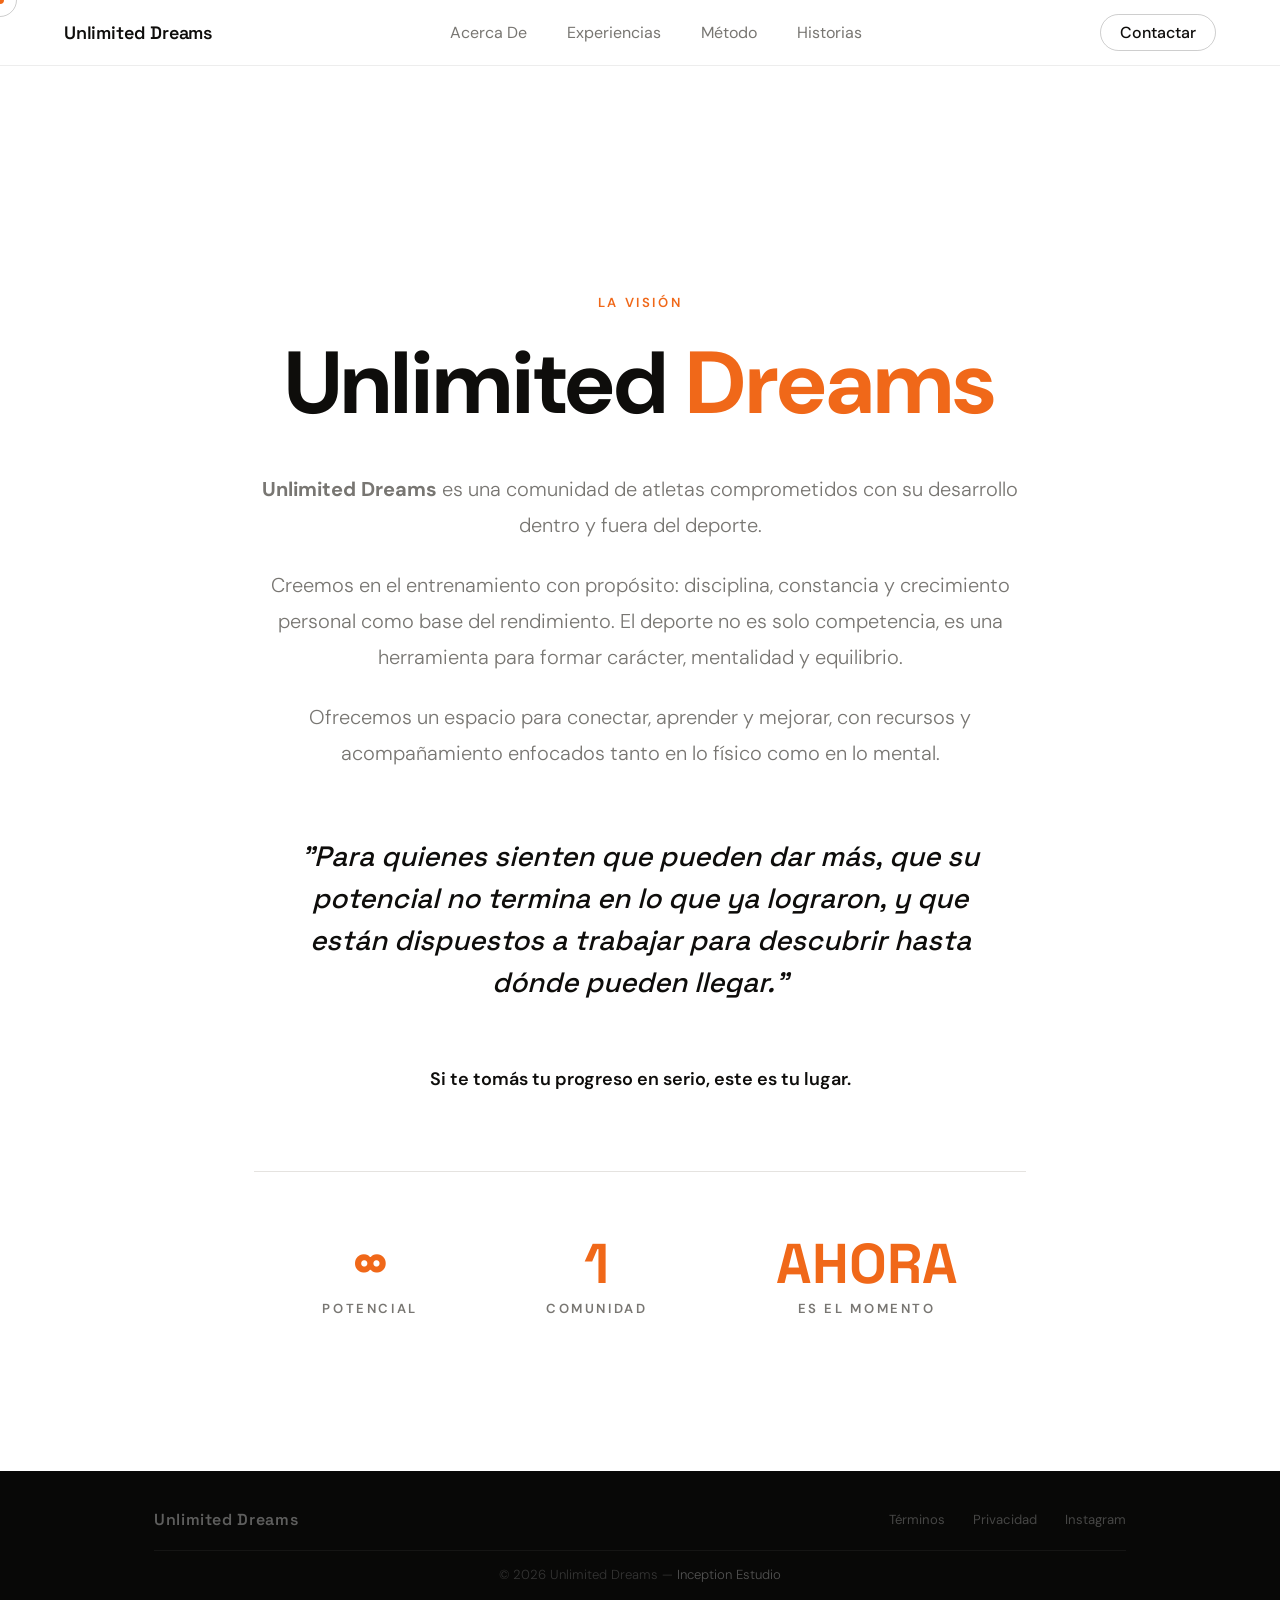
<file: acerca-de.html>
<!DOCTYPE html>
<html lang="es">
<head>
  <meta charset="UTF-8">
  <meta name="viewport" content="width=device-width, initial-scale=1.0">
  <title>Acerca De — Unlimited Dreams</title>
  <meta name="description" content="Acerca de Mariano Bernardinez, coach de mentalidad deportiva.">
  <link rel="preconnect" href="https://fonts.googleapis.com">
  <link rel="preconnect" href="https://fonts.gstatic.com" crossorigin>
  <link href="https://fonts.googleapis.com/css2?family=Space+Grotesk:wght@300;400;500;600;700&family=DM+Sans:ital,opsz,wght@0,9..40,300;0,9..40,400;0,9..40,500;1,9..40,300&display=swap" rel="stylesheet">
  <link rel="stylesheet" href="styles.css">
</head>
<body>

  <!-- CURSOR -->
  <div class="cursor" id="cursor" aria-hidden="true"></div>
  <div class="cursor-follower" id="cursor-follower" aria-hidden="true"></div>

  <!-- NAV -->
  <nav class="nav nav--scrolled nav--always-dark" id="nav">
    <a href="index.html" class="nav__logo">Unlimited Dreams</a>
    <ul class="nav__links">
      <li><a href="acerca-de.html" class="nav__link">Acerca De</a></li>
      <li><a href="index.html#proximas" class="nav__link">Experiencias</a></li>
      <li><a href="index.html#metodo" class="nav__link">Método</a></li>
      <li><a href="index.html#historias" class="nav__link">Historias</a></li>
    </ul>
    <a href="index.html#unirse" class="nav__cta" id="nav-cta">Contactar</a>
    <button class="nav__burger" id="navToggle" aria-label="Menú" aria-expanded="false">
      <span></span><span></span>
    </button>
  </nav>

  <!-- MOBILE MENU -->
  <div class="nav__drawer" id="navMobile">
    <a href="acerca-de.html" class="nav__drawer-link">Acerca De</a>
    <a href="index.html#proximas" class="nav__drawer-link">Experiencias</a>
    <a href="index.html#metodo"   class="nav__drawer-link">Método</a>
    <a href="index.html#historias" class="nav__drawer-link">Historias</a>
    <a href="index.html#unirse"   class="nav__drawer-cta">Contactar</a>
  </div>

  <main style="padding-top: 140px; background: var(--white); min-height: 100vh;">
    <section class="about-vision" id="vision">
      <div class="wrap about-vision__inner">
        
        <p class="label label--accent" data-reveal>LA VISIÓN</p>
        <h1 class="heading-xl" data-reveal data-reveal-delay="1">
          Unlimited <span>Dreams</span>
        </h1>

        <div class="about-vision__body" data-reveal data-reveal-delay="2">
          <p><strong>Unlimited Dreams</strong> es una comunidad de atletas comprometidos con su desarrollo dentro y fuera del deporte.</p>
          <p>Creemos en el entrenamiento con propósito: disciplina, constancia y crecimiento personal como base del rendimiento. El deporte no es solo competencia, es una herramienta para formar carácter, mentalidad y equilibrio.</p>
          <p>Ofrecemos un espacio para conectar, aprender y mejorar, con recursos y acompañamiento enfocados tanto en lo físico como en lo mental.</p>
        </div>

        <blockquote class="about-vision__quote" data-reveal data-reveal-delay="3">
          "Para quienes sienten que pueden dar más, que su potencial no termina en lo que ya lograron, y que están dispuestos a trabajar para descubrir hasta dónde pueden llegar."
        </blockquote>

        <p class="about-vision__footer" data-reveal data-reveal-delay="4">
          Si te tomás tu progreso en serio, este es tu lugar.
        </p>

        <!-- ICONS -->
        <div class="about-vision__metrics" data-reveal data-reveal-delay="5">
          <div class="metric">
            <div class="metric__icon">&infin;</div>
            <div class="metric__label">POTENCIAL</div>
          </div>
          <div class="metric">
            <div class="metric__icon">1</div>
            <div class="metric__label">COMUNIDAD</div>
          </div>
          <div class="metric">
            <div class="metric__icon">AHORA</div>
            <div class="metric__label">ES EL MOMENTO</div>
          </div>
        </div>

      </div>
    </section>
  </main>

  <footer class="footer">
    <div class="wrap footer__inner">
      <p class="footer__brand">Unlimited Dreams</p>
      <nav class="footer__links">
        <a href="terminos.html" class="footer__link">Términos</a>
        <a href="privacidad.html" class="footer__link">Privacidad</a>
        <a href="https://www.instagram.com/marianobernardinez_unlimited/" target="_blank" rel="noopener noreferrer" class="footer__link">Instagram</a>
      </nav>
      <p class="footer__copy">
        &copy; 2026 Unlimited Dreams &mdash; <a href="https://estudioinception.com/" target="_blank" rel="noopener noreferrer">Inception Estudio</a>
      </p>
    </div>
  </footer>

  <script src="main.js" defer></script>
</body>
</html>
</file>
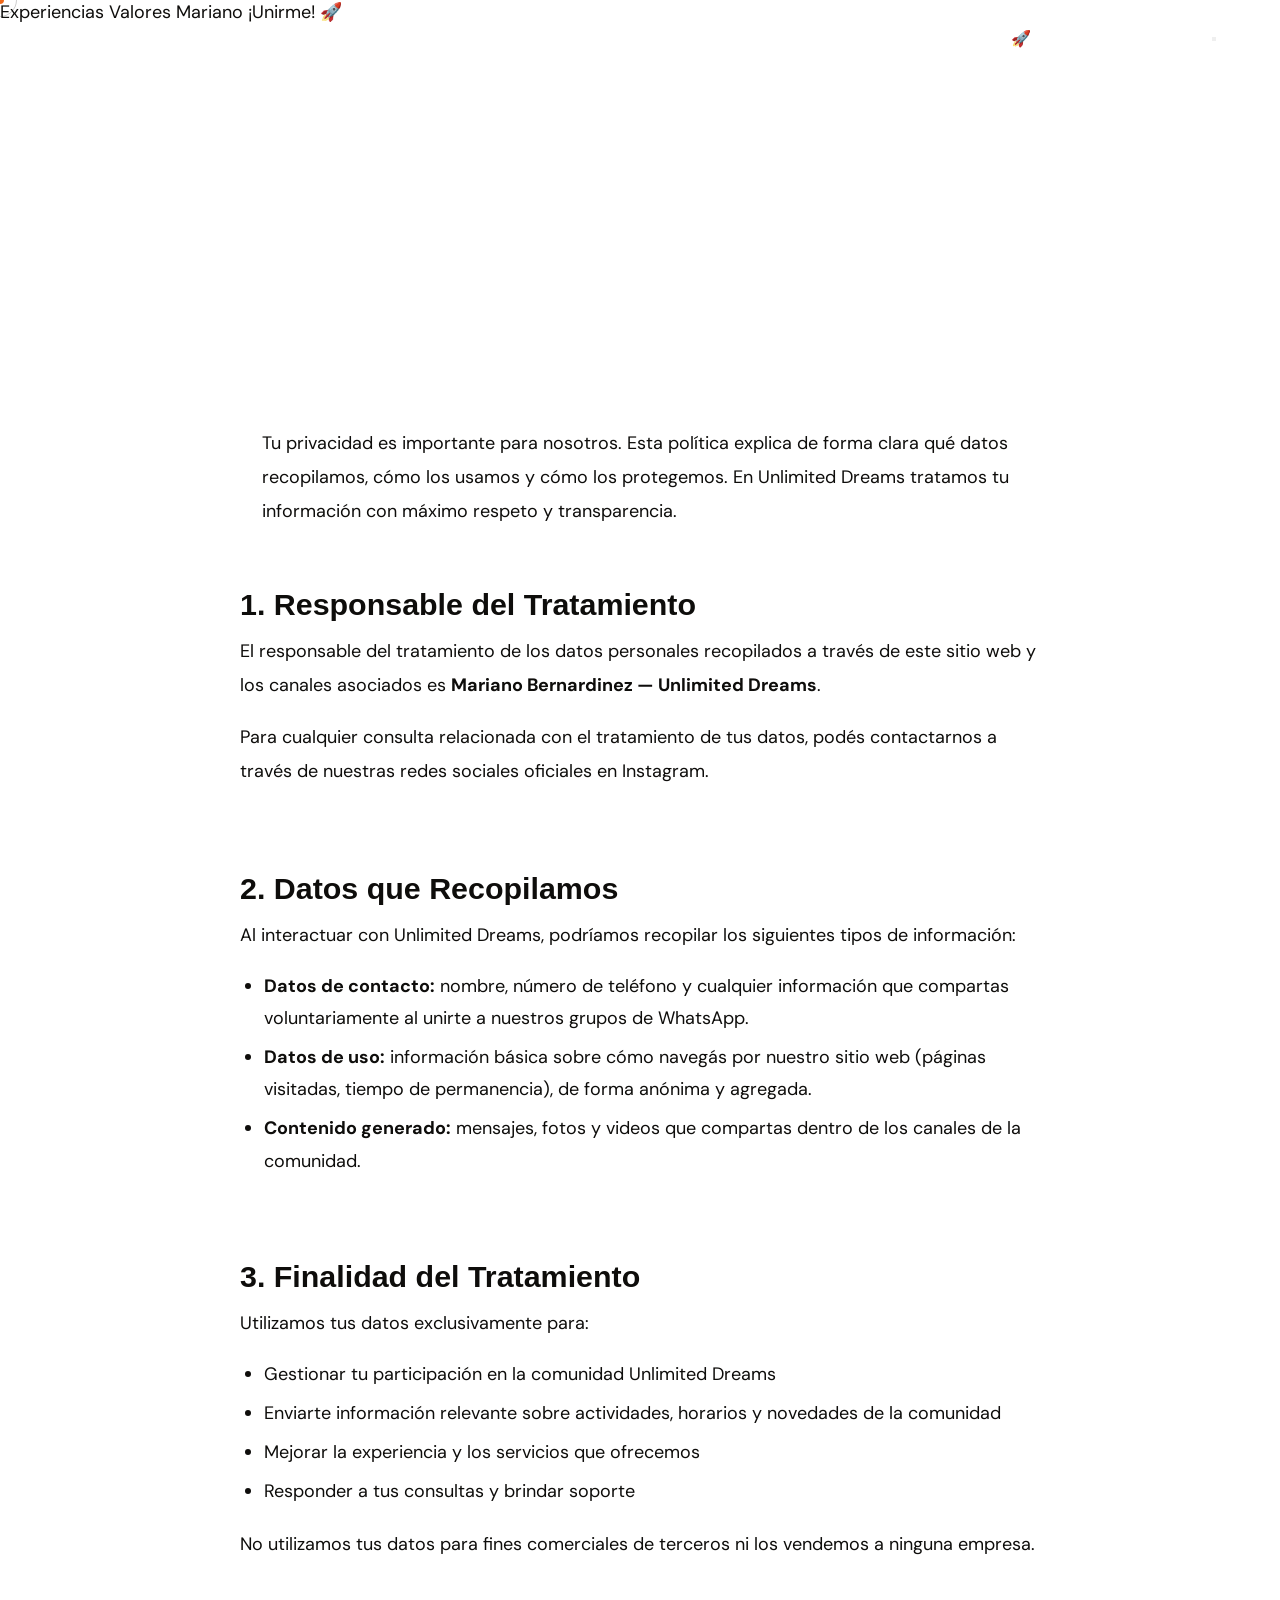
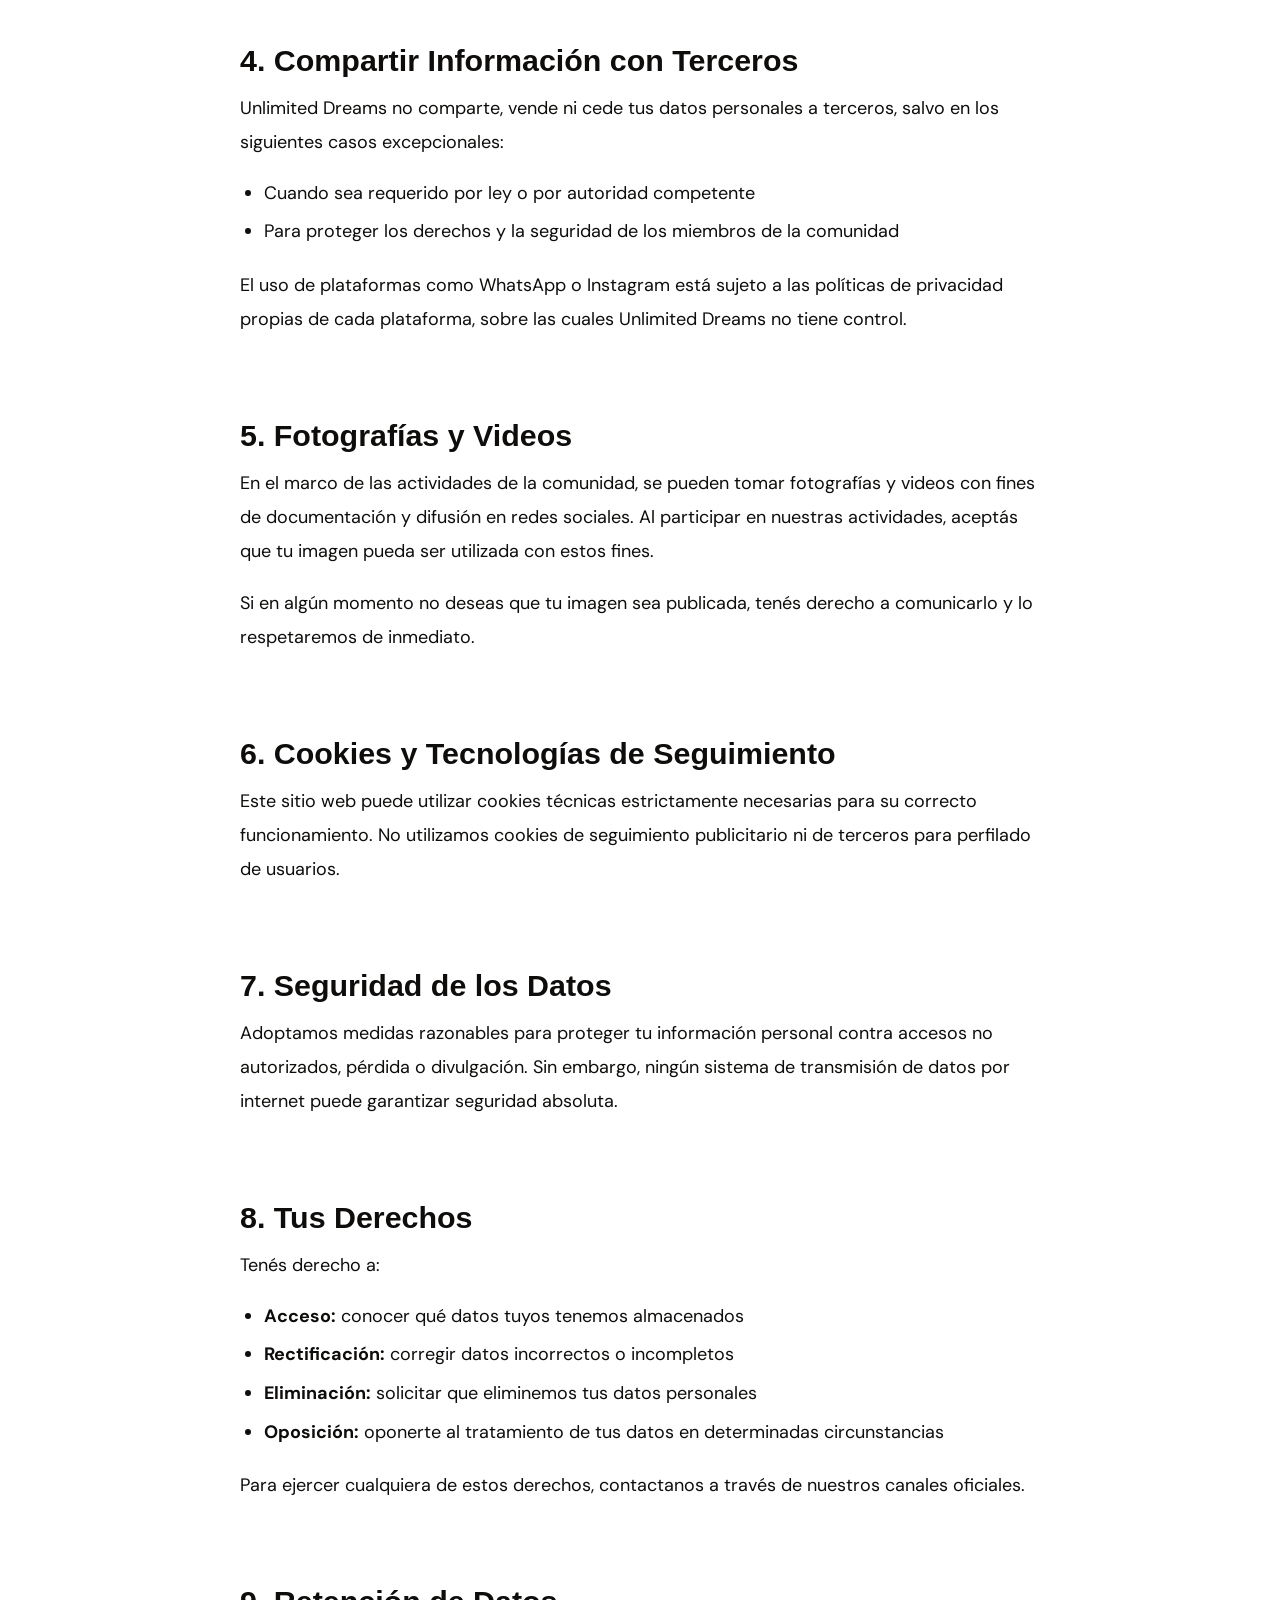
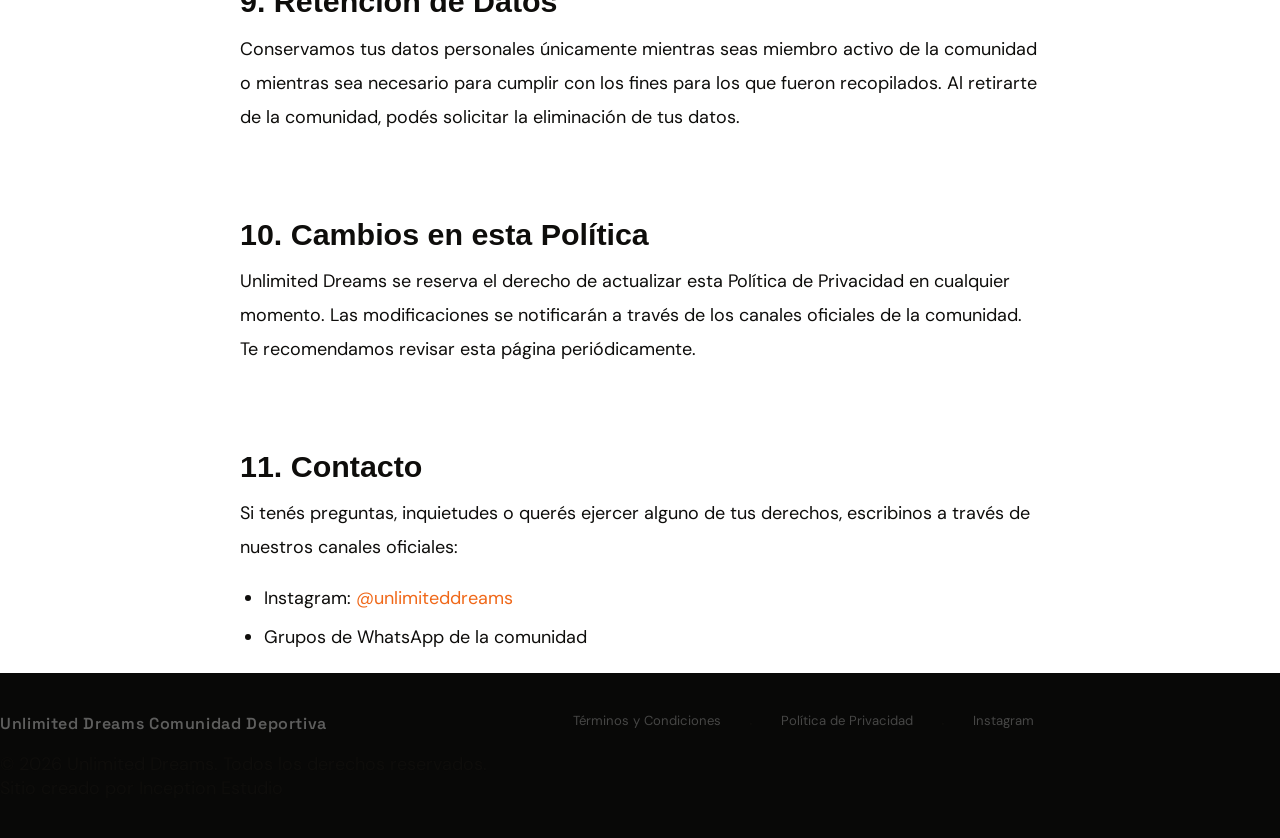
<file: privacidad.html>
<!DOCTYPE html>
<html lang="es">
<head>
  <meta charset="UTF-8">
  <meta name="viewport" content="width=device-width, initial-scale=1.0">
  <title>Política de Privacidad | Unlimited Dreams</title>
  <meta name="description" content="Política de privacidad de Unlimited Dreams. Conocé cómo protegemos y tratamos tus datos personales.">
  <link rel="preconnect" href="https://fonts.googleapis.com">
  <link rel="preconnect" href="https://fonts.gstatic.com" crossorigin>
  <link rel="stylesheet" href="styles.css">
  <style>
    .legal-hero {
      min-height: 40svh;
      background: var(--bg-dark);
      display: flex; align-items: flex-end;
      padding: 5rem clamp(1.5rem, 5vw, 4rem) var(--space-xl);
      position: relative; overflow: hidden;
    }
    .legal-hero::before {
      content: '';
      position: absolute; inset: 0;
      background: radial-gradient(ellipse at 30% 50%, var(--blue-glow), transparent 60%);
    }
    .legal-hero__content { position: relative; z-index: 1; }
    .legal-hero__back {
      display: inline-flex; align-items: center; gap: 0.4em;
      font-size: var(--text-sm); color: rgba(255,255,255,0.5);
      margin-bottom: 1.25rem; transition: color 0.2s ease;
    }
    .legal-hero__back:hover { color: var(--blue); }
    .legal-hero__title {
      font-family: 'Nunito', sans-serif; font-weight: 900;
      font-size: var(--text-3xl); color: #fff;
      letter-spacing: -0.025em; line-height: 1.1;
    }
    .legal-hero__date {
      margin-top: 0.75rem;
      font-size: var(--text-xs); color: rgba(255,255,255,0.35);
      letter-spacing: 0.1em; text-transform: uppercase;
    }
    .legal-body {
      padding: var(--space-xl) clamp(1.5rem, 5vw, 4rem);
      max-width: 800px; margin: 0 auto;
    }
    .legal-body h2 {
      font-family: 'Nunito', sans-serif; font-weight: 800;
      font-size: var(--text-xl); color: var(--text-primary);
      margin: 2.5rem 0 0.75rem; line-height: 1.2;
    }
    .legal-body h2:first-child { margin-top: 0; }
    .legal-body p {
      font-size: var(--text-base); color: var(--text-secondary);
      line-height: 1.9; margin-bottom: 1.1rem;
    }
    .legal-body ul {
      list-style: disc; padding-left: 1.5rem; margin-bottom: 1.25rem;
    }
    .legal-body ul li {
      font-size: var(--text-base); color: var(--text-secondary);
      line-height: 1.8; margin-bottom: 0.4rem;
    }
    .legal-divider { height: 1px; background: var(--border-subtle); margin: 2.5rem 0; }
    .legal-highlight {
      background: var(--bg-surface);
      border-left: 3px solid var(--blue);
      border-radius: 0 var(--radius-sm) var(--radius-sm) 0;
      padding: 1.1rem 1.4rem; margin: 1.5rem 0;
    }
    .legal-highlight p { margin-bottom: 0; }
  </style>
</head>
<body>

  <div class="cursor" id="cursor" aria-hidden="true"></div>
  <div class="cursor-follower" id="cursor-follower" aria-hidden="true"></div>

  <nav class="nav nav--scrolled" id="nav">
    <a href="index.html" class="nav__logo">
      Unlimited Dreams
      <span class="nav__logo-sub">Comunidad</span>
    </a>
    <ul class="nav__links">
      <li><a href="index.html#experiencias" class="nav__link">Experiencias</a></li>
      <li><a href="index.html#valores" class="nav__link">Valores</a></li>
      <li><a href="index.html#mariano" class="nav__link">Mariano</a></li>
    </ul>
    <a href="index.html#unirse" class="nav__cta">¡Unirme! 🚀</a>
    <button class="nav__toggle" id="navToggle" aria-label="Abrir menú">
      <div class="nav__toggle-bar"></div>
      <div class="nav__toggle-bar"></div>
      <div class="nav__toggle-bar"></div>
    </button>
  </nav>

  <div class="nav__mobile" id="navMobile">
    <a href="index.html#experiencias" class="nav__mobile-link">Experiencias</a>
    <a href="index.html#valores" class="nav__mobile-link">Valores</a>
    <a href="index.html#mariano" class="nav__mobile-link">Mariano</a>
    <a href="index.html#unirse" class="nav__mobile-cta">¡Unirme! 🚀</a>
  </div>

  <main>
    <div class="legal-hero">
      <div class="legal-hero__content">
        <a href="index.html" class="legal-hero__back">← Volver al inicio</a>
        <h1 class="legal-hero__title">Política de Privacidad</h1>
        <p class="legal-hero__date">Última actualización: Abril 2026</p>
      </div>
    </div>

    <div class="legal-body">

      <div class="legal-highlight">
        <p>Tu privacidad es importante para nosotros. Esta política explica de forma clara qué datos recopilamos, cómo los usamos y cómo los protegemos. En Unlimited Dreams tratamos tu información con máximo respeto y transparencia.</p>
      </div>

      <h2>1. Responsable del Tratamiento</h2>
      <p>El responsable del tratamiento de los datos personales recopilados a través de este sitio web y los canales asociados es <strong>Mariano Bernardinez — Unlimited Dreams</strong>.</p>
      <p>Para cualquier consulta relacionada con el tratamiento de tus datos, podés contactarnos a través de nuestras redes sociales oficiales en Instagram.</p>

      <div class="legal-divider"></div>

      <h2>2. Datos que Recopilamos</h2>
      <p>Al interactuar con Unlimited Dreams, podríamos recopilar los siguientes tipos de información:</p>
      <ul>
        <li><strong>Datos de contacto:</strong> nombre, número de teléfono y cualquier información que compartas voluntariamente al unirte a nuestros grupos de WhatsApp.</li>
        <li><strong>Datos de uso:</strong> información básica sobre cómo navegás por nuestro sitio web (páginas visitadas, tiempo de permanencia), de forma anónima y agregada.</li>
        <li><strong>Contenido generado:</strong> mensajes, fotos y videos que compartas dentro de los canales de la comunidad.</li>
      </ul>

      <div class="legal-divider"></div>

      <h2>3. Finalidad del Tratamiento</h2>
      <p>Utilizamos tus datos exclusivamente para:</p>
      <ul>
        <li>Gestionar tu participación en la comunidad Unlimited Dreams</li>
        <li>Enviarte información relevante sobre actividades, horarios y novedades de la comunidad</li>
        <li>Mejorar la experiencia y los servicios que ofrecemos</li>
        <li>Responder a tus consultas y brindar soporte</li>
      </ul>
      <p>No utilizamos tus datos para fines comerciales de terceros ni los vendemos a ninguna empresa.</p>

      <div class="legal-divider"></div>

      <h2>4. Compartir Información con Terceros</h2>
      <p>Unlimited Dreams no comparte, vende ni cede tus datos personales a terceros, salvo en los siguientes casos excepcionales:</p>
      <ul>
        <li>Cuando sea requerido por ley o por autoridad competente</li>
        <li>Para proteger los derechos y la seguridad de los miembros de la comunidad</li>
      </ul>
      <p>El uso de plataformas como WhatsApp o Instagram está sujeto a las políticas de privacidad propias de cada plataforma, sobre las cuales Unlimited Dreams no tiene control.</p>

      <div class="legal-divider"></div>

      <h2>5. Fotografías y Videos</h2>
      <p>En el marco de las actividades de la comunidad, se pueden tomar fotografías y videos con fines de documentación y difusión en redes sociales. Al participar en nuestras actividades, aceptás que tu imagen pueda ser utilizada con estos fines.</p>
      <p>Si en algún momento no deseas que tu imagen sea publicada, tenés derecho a comunicarlo y lo respetaremos de inmediato.</p>

      <div class="legal-divider"></div>

      <h2>6. Cookies y Tecnologías de Seguimiento</h2>
      <p>Este sitio web puede utilizar cookies técnicas estrictamente necesarias para su correcto funcionamiento. No utilizamos cookies de seguimiento publicitario ni de terceros para perfilado de usuarios.</p>

      <div class="legal-divider"></div>

      <h2>7. Seguridad de los Datos</h2>
      <p>Adoptamos medidas razonables para proteger tu información personal contra accesos no autorizados, pérdida o divulgación. Sin embargo, ningún sistema de transmisión de datos por internet puede garantizar seguridad absoluta.</p>

      <div class="legal-divider"></div>

      <h2>8. Tus Derechos</h2>
      <p>Tenés derecho a:</p>
      <ul>
        <li><strong>Acceso:</strong> conocer qué datos tuyos tenemos almacenados</li>
        <li><strong>Rectificación:</strong> corregir datos incorrectos o incompletos</li>
        <li><strong>Eliminación:</strong> solicitar que eliminemos tus datos personales</li>
        <li><strong>Oposición:</strong> oponerte al tratamiento de tus datos en determinadas circunstancias</li>
      </ul>
      <p>Para ejercer cualquiera de estos derechos, contactanos a través de nuestros canales oficiales.</p>

      <div class="legal-divider"></div>

      <h2>9. Retención de Datos</h2>
      <p>Conservamos tus datos personales únicamente mientras seas miembro activo de la comunidad o mientras sea necesario para cumplir con los fines para los que fueron recopilados. Al retirarte de la comunidad, podés solicitar la eliminación de tus datos.</p>

      <div class="legal-divider"></div>

      <h2>10. Cambios en esta Política</h2>
      <p>Unlimited Dreams se reserva el derecho de actualizar esta Política de Privacidad en cualquier momento. Las modificaciones se notificarán a través de los canales oficiales de la comunidad. Te recomendamos revisar esta página periódicamente.</p>

      <div class="legal-divider"></div>

      <h2>11. Contacto</h2>
      <p>Si tenés preguntas, inquietudes o querés ejercer alguno de tus derechos, escribinos a través de nuestros canales oficiales:</p>
      <ul>
        <li>Instagram: <a href="https://instagram.com/unlimiteddreams" target="_blank" rel="noopener" style="color: var(--accent);">@unlimiteddreams</a></li>
        <li>Grupos de WhatsApp de la comunidad</li>
      </ul>

    </div>
  </main>

  <footer class="footer">
    <div class="footer__inner">
      <div class="footer__brand">
        Unlimited Dreams
        <span class="footer__brand-sub">Comunidad Deportiva</span>
      </div>
      <nav class="footer__links">
        <a href="terminos.html" class="footer__link">Términos y Condiciones</a>
        <span class="footer__sep">·</span>
        <a href="privacidad.html" class="footer__link">Política de Privacidad</a>
        <span class="footer__sep">·</span>
        <a href="https://instagram.com/unlimiteddreams" target="_blank" rel="noopener" class="footer__link">Instagram</a>
      </nav>
      <div class="footer__divider"></div>
      <p class="footer__bottom">
        © 2026 Unlimited Dreams. Todos los derechos reservados.<br>
        Sitio creado por <a href="https://estudioinception.com/" target="_blank" rel="noopener">Inception Estudio</a>
      </p>
    </div>
  </footer>

  <script src="main.js" defer></script>
</body>
</html>
</file>
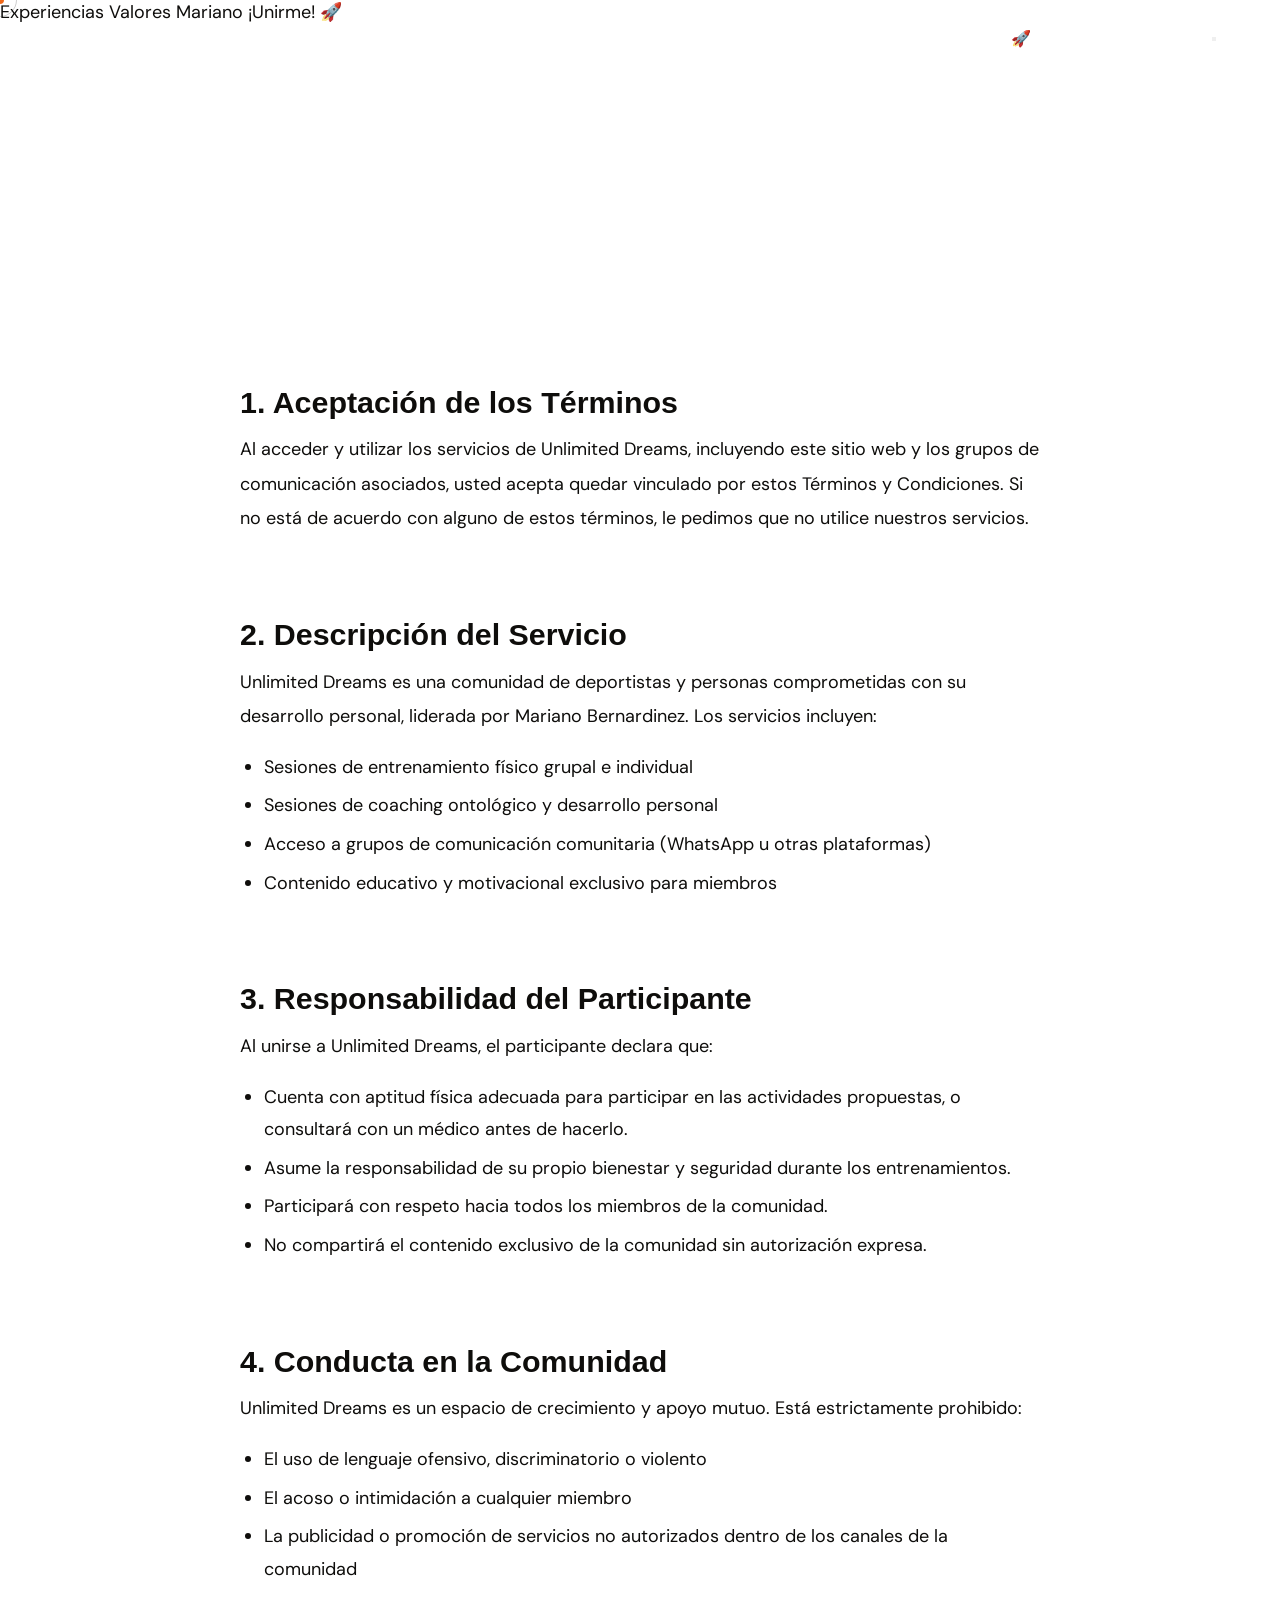
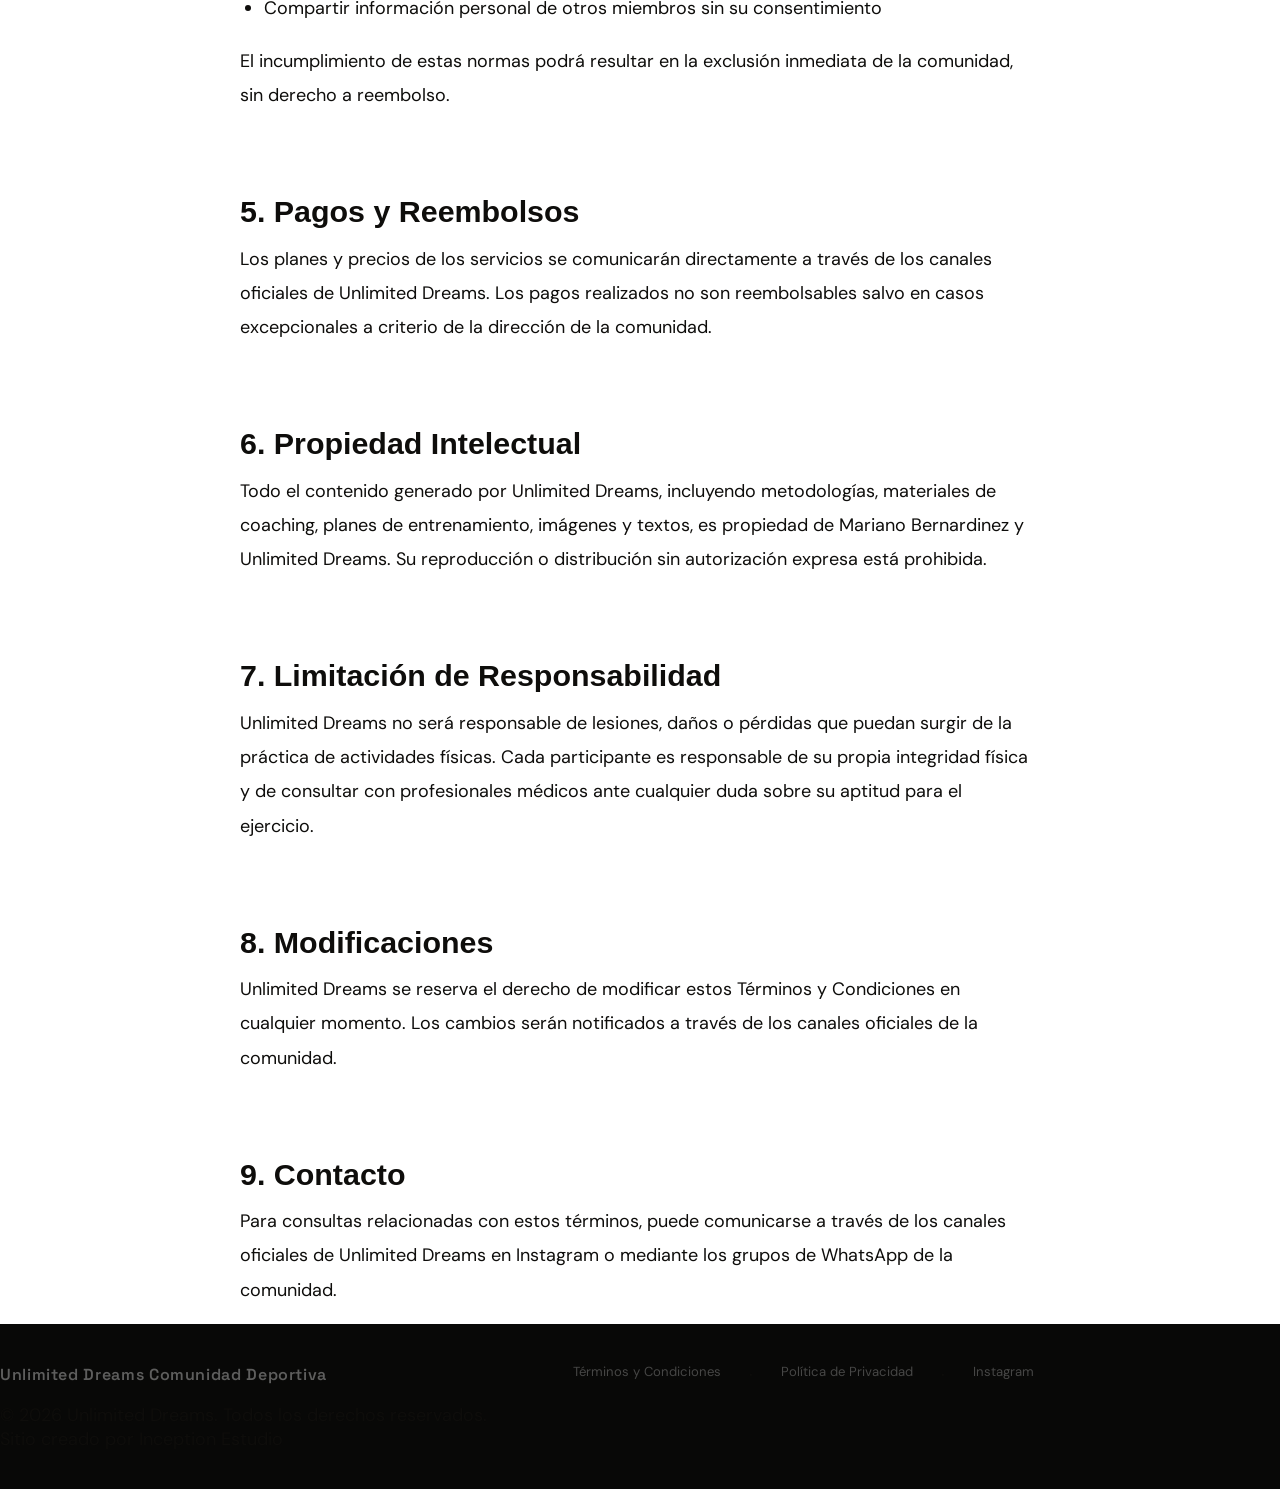
<file: terminos.html>
<!DOCTYPE html>
<html lang="es">
<head>
  <meta charset="UTF-8">
  <meta name="viewport" content="width=device-width, initial-scale=1.0">
  <title>Términos y Condiciones | Unlimited Dreams</title>
  <meta name="description" content="Términos y condiciones de uso de Unlimited Dreams, comunidad deportiva liderada por Mariano Bernardinez.">
  <link rel="preconnect" href="https://fonts.googleapis.com">
  <link rel="preconnect" href="https://fonts.gstatic.com" crossorigin>
  <link rel="stylesheet" href="styles.css">
  <style>
    .legal-hero {
      min-height: 40svh;
      background: var(--bg-dark);
      display: flex; align-items: flex-end;
      padding: 5rem clamp(1.5rem, 5vw, 4rem) var(--space-xl);
      position: relative; overflow: hidden;
    }
    .legal-hero::before {
      content: '';
      position: absolute; inset: 0;
      background: radial-gradient(ellipse at 70% 50%, var(--accent-glow), transparent 60%);
    }
    .legal-hero__content { position: relative; z-index: 1; }
    .legal-hero__back {
      display: inline-flex; align-items: center; gap: 0.4em;
      font-size: var(--text-sm); color: rgba(255,255,255,0.5);
      margin-bottom: 1.25rem; transition: color 0.2s ease;
    }
    .legal-hero__back:hover { color: var(--accent); }
    .legal-hero__title {
      font-family: 'Nunito', sans-serif; font-weight: 900;
      font-size: var(--text-3xl); color: #fff;
      letter-spacing: -0.025em; line-height: 1.1;
    }
    .legal-hero__date {
      margin-top: 0.75rem;
      font-size: var(--text-xs); color: rgba(255,255,255,0.35);
      letter-spacing: 0.1em; text-transform: uppercase;
    }
    .legal-body {
      padding: var(--space-xl) clamp(1.5rem, 5vw, 4rem);
      max-width: 800px; margin: 0 auto;
    }
    .legal-body h2 {
      font-family: 'Nunito', sans-serif; font-weight: 800;
      font-size: var(--text-xl); color: var(--text-primary);
      margin: 2.5rem 0 0.75rem; line-height: 1.2;
    }
    .legal-body h2:first-child { margin-top: 0; }
    .legal-body p {
      font-size: var(--text-base); color: var(--text-secondary);
      line-height: 1.9; margin-bottom: 1.1rem;
    }
    .legal-body ul {
      list-style: disc; padding-left: 1.5rem;
      margin-bottom: 1.25rem;
    }
    .legal-body ul li {
      font-size: var(--text-base); color: var(--text-secondary);
      line-height: 1.8; margin-bottom: 0.4rem;
    }
    .legal-divider {
      height: 1px; background: var(--border-subtle);
      margin: 2.5rem 0;
    }
  </style>
</head>
<body>

  <div class="cursor" id="cursor" aria-hidden="true"></div>
  <div class="cursor-follower" id="cursor-follower" aria-hidden="true"></div>

  <nav class="nav nav--scrolled" id="nav">
    <a href="index.html" class="nav__logo">
      Unlimited Dreams
      <span class="nav__logo-sub">Comunidad</span>
    </a>
    <ul class="nav__links">
      <li><a href="index.html#experiencias" class="nav__link">Experiencias</a></li>
      <li><a href="index.html#valores" class="nav__link">Valores</a></li>
      <li><a href="index.html#mariano" class="nav__link">Mariano</a></li>
    </ul>
    <a href="index.html#unirse" class="nav__cta">¡Unirme! 🚀</a>
    <button class="nav__toggle" id="navToggle" aria-label="Abrir menú">
      <div class="nav__toggle-bar"></div>
      <div class="nav__toggle-bar"></div>
      <div class="nav__toggle-bar"></div>
    </button>
  </nav>

  <div class="nav__mobile" id="navMobile">
    <a href="index.html#experiencias" class="nav__mobile-link">Experiencias</a>
    <a href="index.html#valores" class="nav__mobile-link">Valores</a>
    <a href="index.html#mariano" class="nav__mobile-link">Mariano</a>
    <a href="index.html#unirse" class="nav__mobile-cta">¡Unirme! 🚀</a>
  </div>

  <main>
    <div class="legal-hero">
      <div class="legal-hero__content">
        <a href="index.html" class="legal-hero__back">← Volver al inicio</a>
        <h1 class="legal-hero__title">Términos y Condiciones</h1>
        <p class="legal-hero__date">Última actualización: Abril 2026</p>
      </div>
    </div>

    <div class="legal-body">
      <h2>1. Aceptación de los Términos</h2>
      <p>Al acceder y utilizar los servicios de Unlimited Dreams, incluyendo este sitio web y los grupos de comunicación asociados, usted acepta quedar vinculado por estos Términos y Condiciones. Si no está de acuerdo con alguno de estos términos, le pedimos que no utilice nuestros servicios.</p>

      <div class="legal-divider"></div>

      <h2>2. Descripción del Servicio</h2>
      <p>Unlimited Dreams es una comunidad de deportistas y personas comprometidas con su desarrollo personal, liderada por Mariano Bernardinez. Los servicios incluyen:</p>
      <ul>
        <li>Sesiones de entrenamiento físico grupal e individual</li>
        <li>Sesiones de coaching ontológico y desarrollo personal</li>
        <li>Acceso a grupos de comunicación comunitaria (WhatsApp u otras plataformas)</li>
        <li>Contenido educativo y motivacional exclusivo para miembros</li>
      </ul>

      <div class="legal-divider"></div>

      <h2>3. Responsabilidad del Participante</h2>
      <p>Al unirse a Unlimited Dreams, el participante declara que:</p>
      <ul>
        <li>Cuenta con aptitud física adecuada para participar en las actividades propuestas, o consultará con un médico antes de hacerlo.</li>
        <li>Asume la responsabilidad de su propio bienestar y seguridad durante los entrenamientos.</li>
        <li>Participará con respeto hacia todos los miembros de la comunidad.</li>
        <li>No compartirá el contenido exclusivo de la comunidad sin autorización expresa.</li>
      </ul>

      <div class="legal-divider"></div>

      <h2>4. Conducta en la Comunidad</h2>
      <p>Unlimited Dreams es un espacio de crecimiento y apoyo mutuo. Está estrictamente prohibido:</p>
      <ul>
        <li>El uso de lenguaje ofensivo, discriminatorio o violento</li>
        <li>El acoso o intimidación a cualquier miembro</li>
        <li>La publicidad o promoción de servicios no autorizados dentro de los canales de la comunidad</li>
        <li>Compartir información personal de otros miembros sin su consentimiento</li>
      </ul>
      <p>El incumplimiento de estas normas podrá resultar en la exclusión inmediata de la comunidad, sin derecho a reembolso.</p>

      <div class="legal-divider"></div>

      <h2>5. Pagos y Reembolsos</h2>
      <p>Los planes y precios de los servicios se comunicarán directamente a través de los canales oficiales de Unlimited Dreams. Los pagos realizados no son reembolsables salvo en casos excepcionales a criterio de la dirección de la comunidad.</p>

      <div class="legal-divider"></div>

      <h2>6. Propiedad Intelectual</h2>
      <p>Todo el contenido generado por Unlimited Dreams, incluyendo metodologías, materiales de coaching, planes de entrenamiento, imágenes y textos, es propiedad de Mariano Bernardinez y Unlimited Dreams. Su reproducción o distribución sin autorización expresa está prohibida.</p>

      <div class="legal-divider"></div>

      <h2>7. Limitación de Responsabilidad</h2>
      <p>Unlimited Dreams no será responsable de lesiones, daños o pérdidas que puedan surgir de la práctica de actividades físicas. Cada participante es responsable de su propia integridad física y de consultar con profesionales médicos ante cualquier duda sobre su aptitud para el ejercicio.</p>

      <div class="legal-divider"></div>

      <h2>8. Modificaciones</h2>
      <p>Unlimited Dreams se reserva el derecho de modificar estos Términos y Condiciones en cualquier momento. Los cambios serán notificados a través de los canales oficiales de la comunidad.</p>

      <div class="legal-divider"></div>

      <h2>9. Contacto</h2>
      <p>Para consultas relacionadas con estos términos, puede comunicarse a través de los canales oficiales de Unlimited Dreams en Instagram o mediante los grupos de WhatsApp de la comunidad.</p>
    </div>
  </main>

  <footer class="footer">
    <div class="footer__inner">
      <div class="footer__brand">
        Unlimited Dreams
        <span class="footer__brand-sub">Comunidad Deportiva</span>
      </div>
      <nav class="footer__links">
        <a href="terminos.html" class="footer__link">Términos y Condiciones</a>
        <span class="footer__sep">·</span>
        <a href="privacidad.html" class="footer__link">Política de Privacidad</a>
        <span class="footer__sep">·</span>
        <a href="https://instagram.com/unlimiteddreams" target="_blank" rel="noopener" class="footer__link">Instagram</a>
      </nav>
      <div class="footer__divider"></div>
      <p class="footer__bottom">
        © 2026 Unlimited Dreams. Todos los derechos reservados.<br>
        Sitio creado por <a href="https://estudioinception.com/" target="_blank" rel="noopener">Inception Estudio</a>
      </p>
    </div>
  </footer>

  <script src="main.js" defer></script>
</body>
</html>
</file>
<file: styles.css>
/* ================================================
   UNLIMITED DREAMS — Redesign 2026
   Mariano Bernardinez / Inception Estudio
   Space Grotesk + DM Sans / Tema claro
   ================================================ */

@import url('https://fonts.googleapis.com/css2?family=Space+Grotesk:wght@300;400;500;600;700&family=DM+Sans:ital,opsz,wght@0,9..40,300;0,9..40,400;0,9..40,500;1,9..40,300&display=swap');

/* ================================================
   TOKENS
   ================================================ */
:root {
  /* Colores */
  --white:       #FFFFFF;
  --off-white:   #F7F6F4;
  --gray-50:     #F0EEEc;
  --gray-100:    #E5E3E0;
  --gray-300:    #B8B6B2;
  --gray-500:    #787672;
  --gray-700:    #3A3937;
  --ink:         #0E0D0B;
  --accent:      hsl(22, 88%, 52%);
  --accent-dim:  hsla(22, 88%, 52%, 0.10);
  --accent-dark: hsl(22, 88%, 40%);

  /* Tipografía */
  --font-head: 'Space Grotesk', system-ui, sans-serif;
  --font-body: 'DM Sans', system-ui, sans-serif;

  /* Escala fluida */
  --text-xs:   clamp(0.7rem,  0.65rem + 0.22vw, 0.82rem);
  --text-sm:   clamp(0.875rem, 0.82rem + 0.28vw, 1rem);
  --text-md:   clamp(1rem,    0.94rem + 0.32vw,  1.125rem);
  --text-lg:   clamp(1.1rem,  1rem + 0.55vw,     1.375rem);
  --text-xl:   clamp(1.3rem,  1.1rem + 1vw,      1.9rem);
  --text-2xl:  clamp(1.75rem, 1.3rem + 2.2vw,    3rem);
  --text-3xl:  clamp(2.5rem,  1.8rem + 3.5vw,    5rem);
  --text-hero: clamp(3.5rem,  2.5rem + 5.5vw,    8rem);

  /* Espaciado */
  --s1:  clamp(1rem,   0.8rem + 1vw,   1.5rem);
  --s2:  clamp(1.5rem, 1.2rem + 1.5vw, 2.5rem);
  --s3:  clamp(2.5rem, 2rem + 2.5vw,   4rem);
  --s4:  clamp(4rem,   3rem + 4vw,     7rem);
  --s5:  clamp(6rem,   4rem + 7vw,    10rem);

  /* Layout */
  --max-w: 1100px;
  --pad-x: clamp(1.25rem, 5vw, 4.5rem);

  /* Radios */
  --r-sm:   6px;
  --r-md:   12px;
  --r-lg:   20px;
  --r-full: 999px;

  /* Transiciones */
  --ease: cubic-bezier(0.16, 1, 0.3, 1);
  --ease-in: cubic-bezier(0.7, 0, 0.84, 0);
}

/* ================================================
   RESET
   ================================================ */
*, *::before, *::after {
  box-sizing: border-box;
  margin: 0;
  padding: 0;
  cursor: none;
}
html {
  scroll-behavior: smooth;
  scroll-padding-top: 72px;
  -webkit-text-size-adjust: 100%;
}
body {
  font-family: var(--font-body);
  font-size: var(--text-md);
  font-weight: 400;
  color: var(--ink);
  background: var(--white);
  overflow-x: hidden;
  -webkit-font-smoothing: antialiased;
  -moz-osx-font-smoothing: grayscale;
}
img, video { max-width: 100%; height: auto; display: block; }
a { text-decoration: none; color: inherit; }
ul, ol { list-style: none; }
blockquote, q { quotes: none; }
@media (prefers-reduced-motion: reduce) {
  *, *::before, *::after {
    animation-duration: 0.01ms !important;
    transition-duration: 0.01ms !important;
    animation-iteration-count: 1 !important;
  }
}

/* ================================================
   CURSOR
   ================================================ */
.cursor {
  width: 8px; height: 8px;
  background: var(--accent);
  border-radius: 50%;
  position: fixed; top: 0; left: 0; z-index: 9999;
  pointer-events: none;
  transform: translate(-50%, -50%);
  transition: transform .12s var(--ease), width .3s var(--ease), height .3s var(--ease), opacity .3s;
}
.cursor-follower {
  width: 34px; height: 34px;
  border: 1.5px solid rgba(14,13,11,.2);
  border-radius: 50%;
  position: fixed; top: 0; left: 0; z-index: 9998;
  pointer-events: none;
  transform: translate(-50%, -50%);
  transition: transform .45s var(--ease), width .35s var(--ease), height .35s var(--ease);
}
body.cursor-hover .cursor          { opacity: 0; transform: translate(-50%,-50%) scale(2.5); }
body.cursor-hover .cursor-follower { width: 52px; height: 52px; border-color: var(--accent); }
@media (pointer: coarse) {
  .cursor, .cursor-follower { display: none; }
  *, *::before, *::after { cursor: auto; }
  a, button { cursor: pointer; }
}

/* ================================================
   LOADER
   ================================================ */
.loader {
  position: fixed; inset: 0; z-index: 99999;
  background: var(--ink);
  display: flex; flex-direction: column;
  align-items: center; justify-content: center; gap: 2rem;
  transition: opacity .8s var(--ease), visibility .8s;
}
.loader.is-done { opacity: 0; visibility: hidden; pointer-events: none; }
.loader__wordmark {
  font-family: var(--font-head);
  font-size: clamp(1.4rem, 4vw, 2.4rem);
  font-weight: 700;
  letter-spacing: .14em;
  color: var(--white);
  display: flex;
}
.loader__wordmark span {
  display: inline-block;
  animation: letterUp .6s var(--ease) both;
  animation-delay: calc(var(--_i, 0) * .04s);
}
.loader__wordmark span:nth-child(1)  { --_i: 0 }
.loader__wordmark span:nth-child(2)  { --_i: 1 }
.loader__wordmark span:nth-child(3)  { --_i: 2 }
.loader__wordmark span:nth-child(4)  { --_i: 3 }
.loader__wordmark span:nth-child(5)  { --_i: 4 }
.loader__wordmark span:nth-child(6)  { --_i: 5 }
.loader__wordmark span:nth-child(7)  { --_i: 6 }
.loader__wordmark span:nth-child(8)  { --_i: 7 }
.loader__wordmark span:nth-child(9)  { --_i: 8 }
@keyframes letterUp {
  from { opacity: 0; transform: translateY(20px); }
  to   { opacity: 1; transform: translateY(0); }
}
.loader__track {
  width: min(160px, 50vw); height: 1px;
  background: rgba(255,255,255,.12);
  overflow: hidden;
}
.loader__fill {
  height: 100%; width: 0%;
  background: var(--accent);
  transition: width .1s linear;
}

/* ================================================
   NAV
   ================================================ */
.nav {
  position: fixed; top: 0; left: 0; right: 0; z-index: 100;
  display: flex; align-items: center; justify-content: space-between;
  padding: 1.25rem var(--pad-x);
  transition: background .5s var(--ease), box-shadow .5s, padding .4s var(--ease), transform .4s var(--ease);
}
.nav--scrolled {
  background: rgba(255,255,255,.96);
  backdrop-filter: blur(20px);
  -webkit-backdrop-filter: blur(20px);
  box-shadow: 0 1px 0 rgba(0,0,0,.07);
  padding-top: .85rem;
  padding-bottom: .85rem;
}
.nav--hidden { transform: translateY(-100%); }

.nav__logo {
  font-family: var(--font-head);
  font-size: var(--text-md);
  font-weight: 600;
  letter-spacing: -.01em;
  color: var(--white);
  transition: color .4s;
}
.nav--scrolled .nav__logo { color: var(--ink); }

.nav__links {
  display: flex; align-items: center; gap: 2.5rem;
}
.nav__link {
  font-family: var(--font-body);
  font-size: var(--text-sm);
  font-weight: 400;
  color: rgba(255,255,255,.7);
  transition: color .25s;
  position: relative;
}
.nav__link::after {
  content: '';
  position: absolute; bottom: -2px; left: 0; width: 0; height: 1px;
  background: var(--accent);
  transition: width .35s var(--ease);
}
.nav__link:hover { color: var(--white); }
.nav--scrolled .nav__link { color: var(--gray-500); }
.nav--scrolled .nav__link:hover { color: var(--ink); }
.nav__link:hover::after { width: 100%; }

.nav__cta {
  font-family: var(--font-body);
  font-size: var(--text-sm);
  font-weight: 500;
  color: var(--white);
  border: 1px solid rgba(255,255,255,.35);
  border-radius: var(--r-full);
  padding: .45em 1.2em;
  transition: all .3s var(--ease);
  min-height: 36px;
  display: inline-flex; align-items: center;
}
.nav__cta:hover { border-color: var(--white); background: rgba(255,255,255,.1); }
.nav--scrolled .nav__cta { color: var(--ink); border-color: rgba(14,13,11,.2); }
.nav--scrolled .nav__cta:hover { border-color: var(--accent); color: var(--accent); background: var(--accent-dim); }

/* Burger */
.nav__burger {
  display: none;
  flex-direction: column; gap: 5px; justify-content: center; align-items: center;
  width: 36px; height: 36px;
  background: none; border: none;
  padding: 4px;
  cursor: pointer;
  outline: none;
  -webkit-tap-highlight-color: transparent;
}
.nav__burger span {
  display: block;
  width: 22px; height: 1.5px;
  background: var(--white);
  border-radius: 2px;
  transition: transform .35s var(--ease), opacity .25s, background .4s;
}
.nav--scrolled .nav__burger span { background: var(--ink); }
.nav__burger.is-open span:nth-child(1) { transform: translateY(3.25px) rotate(45deg); }
.nav__burger.is-open span:nth-child(2) { transform: translateY(-3.25px) rotate(-45deg); }

/* Drawer móvil */
.nav__drawer {
  position: fixed; inset: 0; z-index: 99;
  background: var(--white);
  display: flex; flex-direction: column;
  align-items: center; justify-content: center; gap: 2rem;
  opacity: 0; visibility: hidden;
  transition: opacity .4s var(--ease), visibility .4s;
}
.nav__drawer.is-open { opacity: 1; visibility: visible; }
.nav__drawer-link {
  font-family: var(--font-head);
  font-size: clamp(2rem, 8vw, 3.5rem);
  font-weight: 700;
  color: var(--ink);
  letter-spacing: -.025em;
  transition: color .2s;
}
.nav__drawer-link:hover { color: var(--accent); }
.nav__drawer-cta {
  margin-top: .5rem;
  font-family: var(--font-body); font-size: var(--text-lg); font-weight: 500;
  color: var(--white); background: var(--accent);
  border-radius: var(--r-full);
  padding: .7em 2em;
  transition: transform .3s var(--ease), background .3s;
}
.nav__drawer-cta:hover { background: var(--accent-dark); }

@media (max-width: 840px) {
  .nav__links { display: none; }
  .nav__cta   { display: none; }
  .nav__burger { display: flex; }
  .nav__drawer { display: flex; }
}

/* ================================================
   LAYOUT HELPERS
   ================================================ */
.wrap {
  max-width: var(--max-w);
  margin-inline: auto;
  padding-inline: var(--pad-x);
}

/* ================================================
   TYPOGRAPHY UTILITIES
   ================================================ */
.label {
  display: block;
  font-family: var(--font-body);
  font-size: var(--text-xs);
  font-weight: 500;
  letter-spacing: .18em;
  text-transform: uppercase;
  color: var(--gray-500);
  margin-bottom: .9rem;
}
.label--light { color: rgba(255,255,255,.5); }
.label--accent { color: var(--accent); }

.heading-lg {
  font-family: var(--font-head);
  font-size: var(--text-3xl);
  font-weight: 700;
  letter-spacing: -.03em;
  line-height: .98;
  color: var(--ink);
}

.section-head {
  margin-bottom: var(--s3);
}
.section-head--split {
  display: grid;
  grid-template-columns: 1fr 1fr;
  gap: var(--s2);
  align-items: end;
}
.section-lead {
  font-size: var(--text-lg);
  color: var(--gray-500);
  line-height: 1.7;
  font-weight: 300;
  max-width: 46ch;
}
.section-lead--right { align-self: end; }

/* ================================================
   BUTTONS
   ================================================ */
.btn {
  display: inline-flex; align-items: center; gap: .55em;
  font-family: var(--font-body);
  font-size: var(--text-sm);
  font-weight: 500;
  border-radius: var(--r-full);
  padding: .75em 1.75em;
  border: 1.5px solid transparent;
  transition: all .3s var(--ease);
  min-height: 44px;
  touch-action: manipulation;
  white-space: nowrap;
}
.btn:active { transform: scale(.97); }

.btn--primary {
  background: var(--ink);
  color: var(--white);
}
.btn--primary:hover {
  background: var(--accent);
  transform: translateY(-2px);
}

.btn--ghost {
  background: transparent;
  color: rgba(255,255,255,.75);
  border-color: rgba(255,255,255,.25);
}
.btn--ghost:hover {
  border-color: rgba(255,255,255,.7);
  color: var(--white);
}

.btn--outline {
  background: transparent;
  color: var(--ink);
  border-color: rgba(14,13,11,.2);
}
.btn--outline:hover {
  border-color: var(--ink);
  transform: translateY(-2px);
}

.btn--whatsapp {
  background: #25D366;
  color: var(--white);
  font-size: var(--text-md);
  padding: .85em 2.2em;
  box-shadow: 0 8px 28px rgba(37,211,102,.28);
}
.btn--whatsapp:hover {
  background: #1fbb59;
  transform: translateY(-3px);
  box-shadow: 0 16px 40px rgba(37,211,102,.38);
}

/* ================================================
   REVEAL
   ================================================ */
[data-reveal] {
  opacity: 0;
  transform: translateY(24px);
  transition: opacity .9s var(--ease), transform .9s var(--ease);
}
[data-reveal].is-visible   { opacity: 1; transform: translateY(0); }
[data-reveal-delay="1"]    { transition-delay: .1s; }
[data-reveal-delay="2"]    { transition-delay: .22s; }
[data-reveal-delay="3"]    { transition-delay: .34s; }
[data-reveal-delay="4"]    { transition-delay: .46s; }
[data-reveal-delay="5"]    { transition-delay: .58s; }

/* ================================================
   ① HERO
   ================================================ */
.hero {
  position: relative;
  height: 100svh;
  display: flex;
  flex-direction: column;
  align-items: center;
  justify-content: center;
  text-align: center;
  overflow: hidden;
}
.hero__bg {
  position: absolute; inset: 0; z-index: 0;
  background: var(--ink);
}
.hero__bg video {
  width: 100%; height: 100%;
  object-fit: cover;
  object-position: center;
}
.hero__veil {
  position: absolute; inset: 0;
  background: linear-gradient(
    160deg,
    rgba(10,9,7,.55) 0%,
    rgba(10,9,7,.72) 100%
  );
}
.hero__body {
  position: relative; z-index: 1;
  display: flex; flex-direction: column;
  align-items: center;
  padding: var(--pad-x);
  max-width: 900px;
}
.hero__title {
  font-family: var(--font-head);
  font-size: var(--text-hero);
  font-weight: 700;
  letter-spacing: -.04em;
  line-height: .92;
  color: var(--white);
  margin-block: var(--s1) var(--s2);
}
.hero__title em {
  font-style: normal;
  color: var(--accent);
}
.hero__sub {
  font-size: var(--text-lg);
  font-weight: 300;
  color: rgba(255,255,255,.6);
  line-height: 1.7;
  max-width: 52ch;
  margin-bottom: var(--s2);
}
.hero__actions {
  display: flex; flex-wrap: wrap;
  align-items: center; justify-content: center;
  gap: .9rem;
}
.hero__actions .btn--primary {
  border-color: rgba(255, 255, 255, 0.25);
}

/* Hero bullets */
.hero__bullets {
  list-style: none;
  padding: 0;
  margin: 0 0 var(--s2);
  display: flex;
  flex-wrap: nowrap;
  justify-content: center;
  gap: 1.4rem;
}
.hero__bullets li {
  font-size: var(--text-xs);
  font-weight: 400;
  color: rgba(255,255,255,.65);
  letter-spacing: .01em;
  display: flex;
  align-items: center;
  gap: .35em;
  white-space: nowrap;
}
@media (max-width: 600px) {
  .hero__bullets { flex-wrap: wrap; justify-content: flex-start; gap: .5rem 1rem; }
  .hero__bullets li { font-size: .72rem; }
}


/* Scroll indicator */
.hero__scroll {
  position: absolute; bottom: 2.5rem; left: 50%;
  transform: translateX(-50%);
  z-index: 1;
}
.hero__scroll-line {
  width: 1px; height: 52px;
  background: linear-gradient(to bottom, rgba(255,255,255,.3), transparent);
  animation: scrollDrop 2s ease-in-out infinite;
}
@keyframes scrollDrop {
  0%    { transform: scaleY(0); transform-origin: top; opacity: 1; }
  50%   { transform: scaleY(1); transform-origin: top; opacity: 1; }
  51%   { transform: scaleY(1); transform-origin: bottom; opacity: 1; }
  100%  { transform: scaleY(0); transform-origin: bottom; opacity: 0; }
}
@media (max-width: 600px) {
  .hero__title { font-size: clamp(3rem, 14vw, 5.5rem); }
  .hero__sub   { font-size: var(--text-md); }
}

/* ================================================
   ② DESAFÍO
   ================================================ */
.challenge {
  padding-block: var(--s5);
  background: var(--white);
}
.challenge-list {
  display: flex; flex-direction: column;
}
.challenge-item {
  display: flex;
  flex-direction: column;
  padding-block: var(--s2);
  border-top: 1px solid var(--gray-100);
  cursor: pointer;
}
.challenge-item:last-child { border-bottom: 1px solid var(--gray-100); }
.accordion__header {
  display: flex;
  align-items: center;
  gap: 1rem;
}
.challenge-item__icon-wrap {
  flex-shrink: 0;
  width: 44px;
  height: 44px;
  border-radius: 50%;
  border: 1.5px solid rgba(var(--accent-rgb, 224, 86, 22), .25);
  background: rgba(var(--accent-rgb, 224, 86, 22), .06);
  display: flex;
  align-items: center;
  justify-content: center;
  transition: border-color .3s, background .3s;
}
.challenge-item:hover .challenge-item__icon-wrap {
  border-color: var(--accent);
  background: rgba(var(--accent-rgb, 224, 86, 22), .12);
}
.accordion__icon {
  flex-shrink: 0;
  transition: transform .3s var(--ease), color .3s;
}
.challenge-item__title {
  font-family: var(--font-head);
  font-size: var(--text-xl);
  font-weight: 600;
  letter-spacing: -.02em;
  color: var(--ink);
  transition: color .3s;
  margin: 0;
  flex: 1;
}
.challenge-item:hover .challenge-item__title {
  color: var(--accent);
}
.accordion__content {
  display: grid;
  grid-template-rows: 0fr;
  transition: grid-template-rows .4s var(--ease);
}
.accordion__inner {
  overflow: hidden;
  padding-left: calc(44px + 1rem + 18px + 1rem);
}
.challenge-item__desc {
  font-size: var(--text-sm);
  color: var(--gray-500);
  line-height: 1.8;
  font-weight: 300;
  max-width: 56ch;
  margin-top: .75rem;
}
.challenge-item.is-active .accordion__content {
  grid-template-rows: 1fr;
}
.challenge-item.is-active .accordion__icon {
  transform: rotate(90deg);
}
@media (max-width: 600px) {
  .accordion__header { gap: .75rem; }
  .challenge-item__icon-wrap { width: 38px; height: 38px; }
  .accordion__inner { padding-left: calc(38px + .75rem + 18px + .75rem); }
  .challenge-item__title { font-size: var(--text-lg); }
}


/* ================================================
   ③ MARIANO — Composición con profundidad
   ================================================ */
.about {
  padding-block: var(--s5);
  background: #F0ECE5;
  overflow: visible;
}
.about__outer {
  display: grid;
  grid-template-columns: 1fr 1fr;
  gap: clamp(3rem, 7vw, 6rem);
  align-items: center;
}
/* Escena: contenedor de la composicion */
.about__scene {
  position: relative;
  width: 100%;
  aspect-ratio: 4 / 5;
}
/* Panel naranja principal */
.about__panel {
  position: absolute;
  inset: 8% 0 0 10%;
  background: var(--accent);
  border-radius: 28px;
  display: flex;
  flex-direction: column;
  justify-content: space-between;
  padding: clamp(1.2rem, 3vw, 2rem);
  z-index: 1;
  box-shadow: 0 24px 64px hsla(22, 80%, 40%, .30);
}
.about__panel-name {
  font-family: var(--font-head);
  font-size: clamp(2rem, 4.5vw, 4rem);
  font-weight: 700;
  letter-spacing: -.035em;
  line-height: .98;
  color: #FFFFFF;
  user-select: none;
}
/* Foto circular */
.about__photo-ring {
  position: absolute;
  width: 52%;
  aspect-ratio: 1;
  border-radius: 50%;
  overflow: hidden;
  top: 18%;
  left: 50%;
  transform: translateX(-46%);
  z-index: 5;
  box-shadow: 0 0 0 5px #F0ECE5, 0 20px 60px rgba(0,0,0,.22);
  background: var(--gray-100);
}
.about__photo-img {
  width: 100%; height: 100%;
  object-fit: cover; object-position: top;
}
.about__photo-ph {
  width: 100%; height: 100%;
  display: flex; align-items: center; justify-content: center;
  font-size: var(--text-sm); color: var(--gray-300); font-weight: 300;
}
/* Widgets flotantes base */
.about__widget {
  position: absolute;
  background: #FFFFFF;
  border-radius: 16px;
  box-shadow: 0 4px 16px rgba(0,0,0,.07), 0 12px 40px rgba(0,0,0,.10);
  overflow: hidden;
  z-index: 8;
  transform: rotate(var(--rot, 0deg)) translate(var(--px, 0px), var(--py, 0px));
  transition: box-shadow .4s ease;
}
.about__widget:hover {
  box-shadow: 0 10px 40px rgba(0,0,0,.15), 0 2px 8px rgba(0,0,0,.08);
}
.about__widget--tl { top: 22%; left: -6%; width: 54%; padding: .9rem 1rem; --rot: -2.5deg; }
.about__widget--tr { top: 2%;  right: -5%; width: 46%; --rot: 1.8deg; }
.about__widget--bl { bottom: 20%; left: -5%; width: 44%; --rot: -1.5deg; }
.about__widget--br { bottom: 6%; right: -5%; width: 50%; padding: .9rem 1rem; --rot: 2.2deg; }
/* Widget internals */
.w-row { display: flex; align-items: center; gap: .75rem; }
.w-thumb  { width: 44px; height: 44px; border-radius: 10px; object-fit: cover; flex-shrink: 0; }
.w-avatar { width: 44px; height: 44px; border-radius: 50%;  object-fit: cover; flex-shrink: 0; }
.w-img    { width: 100%; height: 8rem; object-fit: cover; display: block; }
.w-body   { padding: .7rem .9rem .9rem; }
.w-title  { font-family: var(--font-head); font-size: var(--text-sm); font-weight: 600; color: var(--ink); display: block; margin-bottom: .15rem; }
.w-sub    { font-size: var(--text-xs); color: var(--gray-500); font-weight: 400; line-height: 1.5; }
.w-tag    { display: inline-block; margin-top: .45rem; font-size: var(--text-xs); font-weight: 500; color: var(--white); background: var(--accent); border-radius: var(--r-full); padding: .2em .75em; }
/* Balon CSS puro */
.about__ball {
  position: absolute;
  width: 16%; aspect-ratio: 1; border-radius: 50%;
  background: radial-gradient(circle at 35% 32%, hsl(22,88%,72%) 0%, hsl(22,88%,50%) 42%, hsl(22,80%,36%) 100%);
  box-shadow: inset -5px -6px 14px rgba(0,0,0,.28), 0 12px 32px rgba(0,0,0,.2);
  bottom: 30%; right: 15%; z-index: 7;
}
.about__ball::before {
  content: ''; position: absolute; inset: 10%;
  border-radius: 50%; border: 2px solid rgba(255,255,255,.22);
}
/* Pill flotante */
.about__pill {
  position: absolute; top: 47%; right: 3%; z-index: 9;
  background: var(--white); border-radius: var(--r-full); padding: .38em 1em;
  font-size: var(--text-xs); font-weight: 500; color: var(--ink);
  letter-spacing: .06em; text-transform: uppercase;
  box-shadow: 0 4px 16px rgba(0,0,0,.10); pointer-events: none;
}
/* Columna de texto */
.about__text { display: flex; flex-direction: column; gap: var(--s1); }
.about__name {
  font-family: var(--font-head); font-size: var(--text-3xl);
  font-weight: 700; letter-spacing: -.035em; line-height: .95; color: var(--ink);
}
.about__role  { font-size: var(--text-sm); font-weight: 400; color: var(--gray-500); letter-spacing: .03em; }
.about__bio   { font-size: var(--text-md); font-weight: 300; color: var(--gray-700); line-height: 1.85; max-width: 50ch; margin-block: .5rem; }
@media (max-width: 820px) {
  .about__outer  { grid-template-columns: 1fr; gap: var(--s4); }
  .about__scene  { max-width: 400px; margin-inline: auto; }
  .about__widget--tl, .about__widget--bl { left: -2%; }
  .about__widget--tr, .about__widget--br { right: -2%; }
}
/* ================================================
   ④ PRÓXIMAS EXPERIENCIAS
   ================================================ */
.upcoming {
  padding-block: var(--s5);
  background: var(--white);
}
.event-list {
  display: flex; flex-direction: column;
  border-top: 1px solid var(--gray-100);
}
.event {
  display: grid;
  grid-template-columns: 5rem 1fr auto;
  align-items: center;
  gap: var(--s2);
  padding-block: var(--s2);
  border-bottom: 1px solid var(--gray-100);
  transition: background .25s;
}
.event:hover { background: var(--off-white); margin-inline: calc(-1 * var(--pad-x)); padding-inline: var(--pad-x); }
.event__date {
  display: flex; flex-direction: column;
  line-height: 1;
}
.event__date b {
  font-family: var(--font-head);
  font-size: var(--text-2xl);
  font-weight: 700;
  color: var(--ink);
  letter-spacing: -.03em;
}
.event__date span {
  font-size: var(--text-xs);
  font-weight: 500;
  letter-spacing: .1em;
  text-transform: uppercase;
  color: var(--gray-500);
  margin-top: .2rem;
}
.event__type {
  font-size: var(--text-xs);
  font-weight: 500;
  letter-spacing: .14em;
  text-transform: uppercase;
  color: var(--accent);
  margin-bottom: .4rem;
}
.event__title {
  font-family: var(--font-head);
  font-size: var(--text-xl);
  font-weight: 600;
  letter-spacing: -.02em;
  color: var(--ink);
  margin-bottom: .3rem;
}
.event__meta {
  font-size: var(--text-sm);
  color: var(--gray-500);
  font-weight: 300;
}
.event__link {
  font-family: var(--font-body);
  font-size: var(--text-sm);
  font-weight: 500;
  color: var(--gray-500);
  transition: color .25s;
  white-space: nowrap;
}
.event__link:hover { color: var(--ink); }
.event__link--accent { color: var(--accent); }
.event__link--accent:hover { color: var(--accent-dark); }
.event--highlight .event__title { color: var(--ink); }
@media (max-width: 640px) {
  .event { grid-template-columns: 3.5rem 1fr; }
  .event__link { display: none; }
  .event__info::after { content: 'Reservar →'; display: block; font-size: var(--text-xs); font-weight: 500; color: var(--accent); margin-top: .4rem; }
}

/* ================================================
   ②½ CAMINO DE REGRESO
   ================================================ */
.regreso {
  padding-block: clamp(4rem, 9vw, 7rem);
  background: var(--off-white);
}
.regreso__head {
  text-align: center;
  margin-bottom: clamp(2.5rem, 5vw, 4rem);
}
.regreso__eyebrow {
  font-family: var(--font-body);
  font-size: var(--text-xs);
  font-weight: 600;
  letter-spacing: .22em;
  text-transform: uppercase;
  color: var(--accent);
  margin-bottom: .6rem;
}
.regreso__title {
  font-family: var(--font-head);
  font-size: clamp(2.2rem, 5.5vw, 4.2rem);
  font-weight: 700;
  letter-spacing: -.035em;
  line-height: 1.05;
  color: var(--ink);
  margin-bottom: 1rem;
}
.regreso__title em {
  font-style: normal;
  color: var(--accent);
}
.regreso__divider {
  width: 36px;
  height: 2px;
  background: var(--accent);
  margin: 0 auto 1.2rem;
  border-radius: 2px;
}
.regreso__subtitle {
  font-size: var(--text-md);
  font-weight: 300;
  color: var(--gray-500);
  line-height: 1.7;
  max-width: 56ch;
  margin-inline: auto;
}

/* 4 cards grid */
.regreso__grid {
  display: grid;
  grid-template-columns: repeat(4, 1fr);
  gap: clamp(1.5rem, 3vw, 2.5rem);
  margin-bottom: clamp(2rem, 4vw, 3rem);
}
.regreso__card {
  display: flex;
  flex-direction: column;
  align-items: center;
  text-align: center;
  padding: 1.5rem 1rem;
}
.regreso__icon {
  width: 64px;
  height: 64px;
  border-radius: 50%;
  border: 1.5px solid rgba(var(--accent-rgb, 224, 86, 22), .25);
  background: rgba(var(--accent-rgb, 224, 86, 22), .05);
  display: flex;
  align-items: center;
  justify-content: center;
  margin-bottom: 1.2rem;
  transition: border-color .3s, background .3s, transform .3s var(--ease);
}
.regreso__card:hover .regreso__icon {
  border-color: var(--accent);
  background: rgba(var(--accent-rgb, 224, 86, 22), .12);
  transform: translateY(-4px);
}
.regreso__card-title {
  font-family: var(--font-head);
  font-size: var(--text-md);
  font-weight: 700;
  letter-spacing: .04em;
  text-transform: uppercase;
  color: var(--ink);
  margin-bottom: .6rem;
}
.regreso__card-desc {
  font-size: var(--text-sm);
  font-weight: 300;
  color: var(--gray-500);
  line-height: 1.7;
  max-width: 30ch;
}
.regreso__card-line {
  width: 24px;
  height: 1px;
  background: var(--gray-200);
  margin-top: 1rem;
}

/* Decoración inferior */
.regreso__deco {
  display: flex;
  align-items: center;
  justify-content: center;
  gap: .7rem;
}
.regreso__deco-line {
  width: 30px;
  height: 1px;
  background: var(--accent);
  opacity: .4;
}

/* Responsive */
@media (max-width: 840px) {
  .regreso__grid { grid-template-columns: repeat(2, 1fr); }
  .regreso__subtitle br { display: none; }
}
@media (max-width: 480px) {
  .regreso__grid { grid-template-columns: 1fr; max-width: 360px; margin-inline: auto; }
}

/* ================================================
   ③ MARIANO & MÉTODO
   ================================================ */
.mariano-method {
  padding-block: var(--s5);
}
.bg-dark {
  background: var(--ink);
  color: var(--white);
}
.mariano-method__inner {
  display: grid;
  grid-template-columns: 1fr 1.1fr;
  gap: clamp(3rem, 6vw, 5rem);
  align-items: center;
}
.mariano-method__image {
  border-radius: var(--r-md);
  overflow: hidden;
  box-shadow: 0 20px 40px rgba(0,0,0,0.4);
}
.mariano-method__image img {
  width: 100%;
  height: 100%;
  object-fit: cover;
  aspect-ratio: 4/5;
}
.mariano-method__head {
  display: flex;
  flex-direction: column;
  gap: .6rem;
}
.mariano-method__title {
  font-family: var(--font-head);
  font-size: clamp(2.8rem, 5vw, 5rem);
  font-weight: 700;
  letter-spacing: -.035em;
  color: var(--white);
  line-height: .95;
}
.mariano-method__role {
  font-size: var(--text-sm);
  font-weight: 500;
  color: var(--accent);
  letter-spacing: .01em;
  margin-bottom: .4rem;
}
.mariano-method__line {
  width: 32px;
  height: 2px;
  background: var(--accent);
  border-radius: 2px;
  margin-bottom: .6rem;
}
.mariano-method__bio {
  font-size: var(--text-md);
  color: rgba(255,255,255,.55);
  line-height: 1.75;
  font-weight: 300;
  max-width: 50ch;
}
.mm-accent {
  font-style: normal;
  color: var(--accent);
  font-weight: 400;
}
.mariano-method__dot {
  width: 8px;
  height: 8px;
  border-radius: 50%;
  background: var(--accent);
  margin-top: .6rem;
}

/* ================================================
   ⑩ EXP SHOWCASE — Distintas puertas de entrada
   ================================================ */
.exp-showcase {
  padding-block: clamp(4rem, 8vw, 7rem);
  background: var(--ink);
  overflow: hidden;
}
.exp-showcase__head {
  text-align: center;
  margin-bottom: clamp(2.5rem, 5vw, 4rem);
  padding-inline: var(--pad-x);
}
.exp-showcase__eyebrow {
  display: block;
  font-family: var(--font-body);
  font-size: var(--text-xs);
  font-weight: 600;
  letter-spacing: .22em;
  text-transform: uppercase;
  color: var(--accent);
  margin-bottom: .7rem;
}
.exp-showcase__title {
  font-family: var(--font-head);
  font-size: clamp(2rem, 5vw, 3.8rem);
  font-weight: 700;
  letter-spacing: -.035em;
  line-height: 1.05;
  color: var(--white);
  margin-bottom: 1rem;
}
.exp-showcase__title span {
  color: var(--accent);
}
.exp-showcase__subtitle {
  font-size: var(--text-md);
  font-weight: 300;
  color: rgba(255,255,255,.45);
  line-height: 1.7;
  max-width: 60ch;
  margin-inline: auto;
}

/* Stage — fan of 5 cards */
.exp-showcase__stage {
  display: flex;
  justify-content: center;
  align-items: flex-end;
  gap: 12px;
  padding-inline: var(--pad-x);
  padding-bottom: 1.5rem;
  perspective: 1200px;
}

/* Card base */
.ecard {
  position: relative;
  width: 200px;
  flex-shrink: 0;
  border-radius: 18px;
  overflow: hidden;
  cursor: pointer;
  transition: transform .45s var(--ease), width .45s var(--ease), box-shadow .45s var(--ease);
  box-shadow: 0 8px 32px rgba(0,0,0,.5);
  aspect-ratio: 3/4;
}
.ecard:not(.ecard--active):nth-child(1) { transform: rotate(-8deg) translateY(20px); }
.ecard:not(.ecard--active):nth-child(2) { transform: rotate(-4deg) translateY(8px); }
.ecard:not(.ecard--active):nth-child(4) { transform: rotate(4deg) translateY(8px); }
.ecard:not(.ecard--active):nth-child(5) { transform: rotate(8deg) translateY(20px); }

/* Active / featured card */
.ecard--active,
.ecard--featured {
  width: 260px;
  transform: rotate(0deg) translateY(0) !important;
  box-shadow: 0 20px 60px rgba(0,0,0,.7), 0 0 0 2px var(--accent);
  z-index: 5;
}
.ecard__img {
  width: 100%; height: 100%;
  object-fit: cover;
  object-position: center top;
  display: block;
}
.ecard__veil {
  position: absolute; inset: 0;
  background: linear-gradient(to top, rgba(0,0,0,.9) 0%, rgba(0,0,0,.3) 50%, transparent 100%);
}
.ecard__body {
  position: absolute;
  bottom: 0; left: 0; right: 0;
  padding: 1.25rem 1.1rem 1.1rem;
  display: flex;
  flex-direction: column;
  gap: .3rem;
}
.ecard__icon {
  color: var(--accent);
  margin-bottom: .3rem;
}
.ecard__label {
  font-family: var(--font-head);
  font-size: .68rem;
  font-weight: 700;
  letter-spacing: .1em;
  color: var(--white);
  text-transform: uppercase;
}
.ecard__type {
  font-size: .65rem;
  font-weight: 400;
  color: rgba(255,255,255,.5);
  margin-bottom: .2rem;
}
.ecard__desc {
  font-size: .72rem;
  font-weight: 300;
  color: rgba(255,255,255,.7);
  line-height: 1.5;
  display: none;
}
.ecard--active .ecard__desc,
.ecard--featured .ecard__desc { display: block; }
.ecard--active .ecard__label,
.ecard--featured .ecard__label { font-size: .78rem; }

/* Controls */
.exp-showcase__controls {
  display: flex;
  align-items: center;
  justify-content: center;
  gap: 1.2rem;
  margin-top: 2rem;
}
.exp-showcase__arrow {
  width: 40px; height: 40px;
  border-radius: 50%;
  border: 1px solid rgba(255,255,255,.2);
  background: transparent;
  color: var(--white);
  display: flex; align-items: center; justify-content: center;
  cursor: pointer;
  transition: border-color .25s, background .25s;
}
.exp-showcase__arrow:hover { border-color: var(--accent); background: rgba(var(--accent-rgb,224,86,22),.1); }
.exp-showcase__counter {
  font-family: var(--font-head);
  font-size: var(--text-md);
  font-weight: 600;
  color: var(--accent);
  min-width: 3.5rem;
  text-align: center;
}

/* Dots */
.exp-showcase__dots {
  display: flex;
  justify-content: center;
  gap: .55rem;
  margin-top: 1.2rem;
}
.exp-dot {
  width: 7px; height: 7px;
  border-radius: 50%;
  border: none;
  background: rgba(255,255,255,.2);
  cursor: pointer;
  padding: 0;
  transition: background .3s, transform .3s;
}
.exp-dot--active, .exp-dot:hover {
  background: var(--accent);
  transform: scale(1.3);
}

/* Responsive */
@media (max-width: 760px) {
  .exp-showcase__stage { gap: 8px; }
  .ecard { width: 140px; }
  .ecard--active, .ecard--featured { width: 185px; }
}
@media (max-width: 480px) {
  .exp-showcase__stage { gap: 5px; }
  .ecard { width: 100px; }
  .ecard--active, .ecard--featured { width: 140px; }
  .ecard__label { font-size: .6rem; }
}

.method-list {
  display: flex;
  flex-direction: column;
  gap: 0.5rem;
}
.method-list__item {
  display: grid;
  grid-template-columns: 2.5rem 1fr;
  gap: 1rem;
  padding: 1.25rem 1.5rem;
  border-radius: var(--r-md);
  border: 1px solid transparent;
  transition: all .3s var(--ease);
  cursor: pointer;
}
.method-list__item:hover {
  border-color: rgba(255,255,255,0.1);
  background: rgba(255,255,255,0.03);
}
.method-list__num {
  font-family: var(--font-head);
  font-size: var(--text-xs);
  font-weight: 600;
  color: var(--accent);
  transition: color .3s;
  padding-top: 0.2rem;
}
.method-list__text {
  display: flex;
  flex-direction: column;
  gap: 0.3rem;
}
.method-list__name {
  font-family: var(--font-head);
  font-size: var(--text-lg);
  font-weight: 600;
  color: var(--white);
  transition: color .3s;
}
.method-list__item:hover .method-list__name {
  color: var(--accent);
}
.method-list__desc {
  font-size: var(--text-sm);
  color: var(--gray-300);
  font-weight: 300;
  line-height: 1.6;
}
@media (max-width: 840px) {
  .mariano-method__inner {
    grid-template-columns: 1fr;
    gap: var(--s3);
  }
}

/* ================================================
   ⑤ EL MÉTODO
   ================================================ */
.method {
  padding-block: var(--s5);
  background: var(--off-white);
}
.method-grid {
  display: grid;
  grid-template-columns: repeat(4, 1fr);
  border-left: 1px solid var(--gray-100);
}
.method-step {
  padding: var(--s2) var(--s2) var(--s3);
  border-right: 1px solid var(--gray-100);
  border-top: 2px solid transparent;
  transition: border-color .35s var(--ease), background .3s;
  position: relative;
}
.method-step:hover {
  border-top-color: var(--accent);
  background: var(--white);
}
.method-step__num {
  display: block;
  font-family: var(--font-head);
  font-size: var(--text-xl);
  font-weight: 300;
  color: var(--gray-300);
  letter-spacing: -.02em;
  margin-bottom: var(--s2);
  transition: color .3s;
}
.method-step:hover .method-step__num { color: var(--accent); }
.method-step__title {
  font-family: var(--font-head);
  font-size: var(--text-lg);
  font-weight: 600;
  letter-spacing: -.02em;
  color: var(--ink);
  margin-bottom: .75rem;
}
.method-step__desc {
  font-size: var(--text-sm);
  font-weight: 300;
  color: var(--gray-500);
  line-height: 1.8;
}
@media (max-width: 840px) { .method-grid { grid-template-columns: repeat(2, 1fr); } }
@media (max-width: 480px) { .method-grid { grid-template-columns: 1fr; } }
@media (max-width: 840px) {
  .section-head--split { grid-template-columns: 1fr; }
}

/* ================================================
   ⑥ VISIÓN
   ================================================ */
/* ================================================
   ⑥ BE UNLIMITED — El Método
   ================================================ */
.be-unlimited {
  padding-block: var(--s5);
  background: var(--off-white);
}

/* Header */
.bu__header {
  text-align: center;
  margin-bottom: clamp(3rem, 6vw, 5rem);
}
.bu__eyebrow {
  font-family: var(--font-body);
  font-size: var(--text-xs);
  font-weight: 600;
  letter-spacing: .22em;
  text-transform: uppercase;
  color: var(--accent);
  margin-bottom: .6rem;
  display: block;
}
.bu__title {
  font-family: var(--font-head);
  font-size: clamp(3.5rem, 10vw, 8rem);
  font-weight: 700;
  letter-spacing: -.04em;
  line-height: .9;
  margin-bottom: 1.2rem;
}
.bu__title-be        { color: var(--ink); }
.bu__title-unlimited { color: var(--accent); }
.bu__subtitle {
  font-size: var(--text-lg);
  font-weight: 300;
  color: var(--gray-500);
  line-height: 1.6;
}
.bu__subtitle em {
  font-style: normal;
  color: var(--accent);
  font-weight: 500;
}
.bu__divider {
  width: 40px;
  height: 2px;
  background: var(--accent);
  margin: 1.6rem auto 0;
  border-radius: 2px;
}

/* Tres pilares */
.bu__pillars {
  display: grid;
  grid-template-columns: repeat(3, 1fr);
  gap: clamp(1.5rem, 4vw, 3rem);
  margin-bottom: clamp(2.5rem, 5vw, 4rem);
}
.bu__pillar {
  display: flex;
  flex-direction: column;
  align-items: center;
  text-align: center;
  padding: 2rem 1.5rem;
  border-radius: var(--r-md);
  border: 1px solid var(--gray-100);
  background: var(--white);
  transition: box-shadow .35s var(--ease), transform .35s var(--ease);
}
.bu__pillar:hover {
  box-shadow: 0 12px 40px rgba(0,0,0,.08);
  transform: translateY(-4px);
}
.bu__num {
  font-family: var(--font-head);
  font-size: var(--text-sm);
  font-weight: 700;
  color: var(--accent);
  letter-spacing: .08em;
  margin-bottom: 1.2rem;
  align-self: flex-start;
}
.bu__icon {
  width: 60px;
  height: 60px;
  display: flex;
  align-items: center;
  justify-content: center;
  margin-bottom: 1.2rem;
}
.bu__pillar-title {
  font-family: var(--font-head);
  font-size: var(--text-xl);
  font-weight: 700;
  letter-spacing: -.01em;
  color: var(--ink);
  text-transform: uppercase;
  margin-bottom: .5rem;
}
.bu__pillar-question {
  font-size: var(--text-sm);
  font-weight: 600;
  color: var(--accent);
  margin-bottom: .8rem;
  font-style: italic;
}
.bu__pillar-desc {
  font-size: var(--text-sm);
  font-weight: 300;
  color: var(--gray-500);
  line-height: 1.8;
}
.bu__pillar-desc strong {
  font-weight: 600;
  color: var(--ink);
}

/* Texto comunidad */
.bu__community {
  font-size: var(--text-lg);
  font-weight: 300;
  color: var(--gray-700);
  line-height: 1.8;
  text-align: center;
  max-width: 70ch;
  margin-inline: auto;
  padding-top: clamp(1.5rem, 3vw, 2.5rem);
  border-top: 1px solid var(--gray-100);
}

/* Responsive */
@media (max-width: 840px) {
  .bu__pillars {
    grid-template-columns: 1fr;
    max-width: 480px;
    margin-inline: auto;
  }
  .bu__pillar { align-items: flex-start; text-align: left; }
}
@media (max-width: 600px) {
  .bu__title { font-size: clamp(3rem, 16vw, 5rem); }
}


/* ================================================
   ⑦ EXPERIENCIAS PASADAS
   ================================================ */
.past {
  padding-block: var(--s5);
  background: var(--ink);
}
.past .heading-lg {
  color: var(--white);
}
.past .section-lead {
  color: rgba(255,255,255,0.6);
}
.past-grid {
  display: grid;
  grid-template-columns: repeat(2, 1fr);
  gap: 1px;
  background: rgba(255,255,255,0.1);
  border: 1px solid rgba(255,255,255,0.1);
  border-radius: var(--r-md);
  overflow: hidden;
}
.past-item {
  background: var(--ink);
  padding: var(--s3);
  transition: background .3s;
  display: flex; flex-direction: column; gap: var(--s1);
}
.past-item:hover { background: rgba(255,255,255,0.03); }
.past-item__num {
  font-family: var(--font-head);
  font-size: var(--text-md);
  font-weight: 300;
  color: var(--accent);
  letter-spacing: .04em;
}
.past-item__title {
  font-family: var(--font-head);
  font-size: var(--text-xl);
  font-weight: 600;
  letter-spacing: -.02em;
  color: var(--white);
  line-height: 1.2;
}
.past-item__desc {
  font-size: var(--text-sm);
  font-weight: 300;
  color: rgba(255,255,255,0.6);
  line-height: 1.8;
  max-width: 44ch;
}
@media (max-width: 600px) { .past-grid { grid-template-columns: 1fr; } }

/* ================================================
   ⑧ HISTORIAS
   ================================================ */
.stories {
  padding-block: var(--s5);
  background: var(--off-white);
  overflow: hidden;
}
.stories-carousel {
  margin-top: var(--s3);
  width: 100%;
  cursor: grab;
  overflow-x: auto;
  /* Ocultar barra de scroll nativa si se usa overflow */
  -ms-overflow-style: none;
  scrollbar-width: none;
}
.stories-carousel::-webkit-scrollbar {
  display: none;
}
.stories-carousel:active {
  cursor: grabbing;
}
.stories-track {
  display: flex;
  gap: var(--s2);
  padding: 0 var(--pad-x);
  width: max-content;
  /* Remove transition to allow smooth JS dragging */
}
.story-card {
  width: clamp(280px, 75vw, 360px);
  flex-shrink: 0;
  background: var(--white);
  border-radius: var(--r-lg);
  padding: var(--s3);
  display: flex; flex-direction: column; justify-content: space-between;
  gap: var(--s2);
  transition: box-shadow .4s;
  user-select: none; /* Prevent text selection while dragging */
}
.story-card--video {
  padding: 0;
  overflow: hidden;
}
.story-card__video-placeholder {
  width: 100%;
  aspect-ratio: 9/12;
  background: var(--ink);
  position: relative;
  display: flex; align-items: center; justify-content: center;
}
.story-card__play {
  width: 64px; height: 64px;
  border-radius: 50%;
  background: rgba(255,255,255,0.1);
  backdrop-filter: blur(4px);
  color: var(--white);
  display: flex; align-items: center; justify-content: center;
  transition: transform .3s, background .3s;
}
.story-card__video-placeholder:hover .story-card__play {
  transform: scale(1.1);
  background: var(--accent);
}
.story-card--video .story-card__footer {
  padding: var(--s2);
  border-top: none;
  background: var(--white);
  margin-top: 0;
}
.story-card__quote {
  font-family: var(--font-body);
  font-size: var(--text-md);
  font-weight: 300;
  color: var(--gray-700);
  line-height: 1.85;
  font-style: italic;
  pointer-events: none;
}
.story-card__footer {
  display: flex; flex-direction: column; gap: .2rem;
  border-top: 1px solid var(--gray-100);
  padding-top: var(--s1);
  margin-top: auto;
  pointer-events: none;
}
.story-card__name {
  font-family: var(--font-body);
  font-size: var(--text-md);
  font-weight: 600;
  font-style: normal;
  color: var(--ink);
  display: block;
}
.story-card__role {
  font-size: var(--text-sm);
  color: var(--gray-500);
  font-weight: 300;
}
/* ================================================
   ⑨ CTA
   ================================================ */
.cta {
  padding-block: clamp(5rem, 12vw, 9rem);
  background: #0e0b08;
  text-align: center;
  position: relative;
  overflow: hidden;
}
/* Warm radial glow behind the title */
.cta__bg-glow {
  position: absolute;
  inset: 0;
  background:
    radial-gradient(ellipse 70% 55% at 50% 70%, hsla(22,88%,42%,.22) 0%, transparent 70%),
    radial-gradient(ellipse 40% 30% at 50% 90%, hsla(22,88%,52%,.14) 0%, transparent 60%);
  pointer-events: none;
}
.cta__inner {
  position: relative; z-index: 1;
  display: flex; flex-direction: column; align-items: center;
  gap: .5rem;
}
.cta__eyebrow {
  font-family: var(--font-body);
  font-size: var(--text-xs);
  font-weight: 600;
  letter-spacing: .22em;
  text-transform: uppercase;
  color: var(--accent);
  margin-bottom: .2rem;
}
.cta__divider {
  width: 28px;
  height: 2px;
  background: var(--accent);
  border-radius: 2px;
  margin-bottom: 1rem;
}
.cta__title {
  font-family: var(--font-head);
  font-size: clamp(2.8rem, 7vw, 5.5rem);
  font-weight: 700;
  letter-spacing: -.04em;
  line-height: .95;
  color: var(--white);
  margin-bottom: var(--s2);
}
.cta__title em {
  font-style: normal;
  color: var(--accent);
}
.cta__desc {
  font-size: var(--text-md);
  font-weight: 300;
  color: rgba(255,255,255,.45);
  line-height: 1.7;
  margin-bottom: var(--s2);
}
.cta__actions { display: flex; flex-wrap: wrap; gap: .9rem; justify-content: center; }

/* New dark pill CTA button */
.btn--cta-dark {
  background: rgba(255,255,255,.06);
  border: 1px solid rgba(255,255,255,.15);
  color: var(--white);
  font-size: var(--text-md);
  padding: .9em 2em;
  border-radius: var(--r-full);
  backdrop-filter: blur(8px);
  display: inline-flex;
  align-items: center;
  gap: .75em;
  transition: background .3s var(--ease), border-color .3s, transform .3s var(--ease);
}
.btn--cta-dark:hover {
  background: rgba(255,255,255,.12);
  border-color: rgba(255,255,255,.35);
  transform: translateY(-2px);
}
.btn__arrow {
  flex-shrink: 0;
  transition: transform .3s var(--ease);
}
.btn--cta-dark:hover .btn__arrow { transform: translateX(4px); }
@media (max-width: 600px) {
  .cta__title { font-size: clamp(2.2rem, 12vw, 3.5rem); }
  .cta__desc br { display: none; }
}


/* ================================================
   FOOTER
   ================================================ */
.footer {
  background: #080807;
  padding-block: var(--s2);
}
.footer__inner {
  display: flex;
  align-items: center;
  justify-content: space-between;
  flex-wrap: wrap;
  gap: 1rem;
}
.footer__brand {
  font-family: var(--font-head);
  font-size: var(--text-sm);
  font-weight: 600;
  color: rgba(255,255,255,.35);
  letter-spacing: .04em;
}
.footer__links {
  display: flex; gap: 1.75rem;
}
.footer__link {
  font-size: var(--text-xs);
  color: rgba(255,255,255,.25);
  font-weight: 400;
  transition: color .2s;
}
.footer__link:hover { color: rgba(255,255,255,.7); }
.footer__copy {
  font-size: var(--text-xs);
  color: rgba(255,255,255,.18);
  font-weight: 300;
  width: 100%;
  text-align: center;
  border-top: 1px solid rgba(255,255,255,.05);
  padding-top: .9rem;
  margin-top: .25rem;
}
.footer__copy a { color: rgba(255,255,255,.3); transition: color .2s; }
.footer__copy a:hover { color: var(--accent); }
@media (max-width: 600px) {
  .footer__inner { flex-direction: column; align-items: flex-start; }
  .footer__links { gap: 1rem; }
}

/* ================================================
   ④ PRÓXIMAS EXPERIENCIAS — 3D Coverflow Carousel
   ================================================ */
.upcoming {
  padding-block: var(--s5);
  background: var(--ink);
  overflow: hidden;
}

/* Header dinámico */
.upcoming__head {
  text-align: center;
  margin-bottom: var(--s3);
}
.upcoming__dyn-title {
  font-family: var(--font-head);
  font-size: clamp(1.4rem, 1rem + 1.8vw, 2.4rem);
  font-weight: 700;
  letter-spacing: -.03em;
  line-height: 1.18;
  color: var(--white);
  margin-block: .5rem var(--s1);
  transition: opacity .28s ease;
  /* Reserva siempre 2 líneas — evita salto de layout */
  min-height: calc(1.18em * 2);
  display: flex;
  align-items: center;
  justify-content: center;
}
.upcoming__subtitle {
  font-size: var(--text-md);
  font-weight: 300;
  color: rgba(255,255,255,.5);
  line-height: 1.6;
  max-width: 50ch;
  margin: 0 auto;
  text-align: center;
}
.upcoming__dyn-meta {
  font-size: var(--text-sm);
  font-weight: 300;
  color: rgba(255,255,255,.38);
  letter-spacing: .04em;
  transition: opacity .3s ease;
}
.upcoming__dyn-title.is-fading,
.upcoming__dyn-meta.is-fading { opacity: 0; }

/* Stage — perspectiva 3D */
.upcoming__stage {
  perspective: 1100px;
  perspective-origin: 50% 50%;
  display: flex;
  align-items: center;
  justify-content: center;
  height: clamp(320px, 50vh, 520px);
  position: relative;
  margin-block: var(--s2);
}

/* Cards individuales */
.ucard {
  position: absolute;
  /* Centro del stage — JS sobrescribe con translate completo */
  left: 50%;
  top: 50%;
  width: clamp(160px, 18vw, 240px);
  aspect-ratio: 2 / 3;
  border-radius: var(--r-lg);
  overflow: hidden;
  /* GPU hints — la animación la maneja JS lerp, NO CSS transition */
  will-change: transform, opacity;
  backface-visibility: hidden;
  -webkit-backface-visibility: hidden;
  transform-style: preserve-3d;
  transform: translate(-50%, -50%);
  cursor: pointer;
  user-select: none;
}
.ucard__img {
  width: 100%; height: 100%;
  object-fit: cover;
  pointer-events: none;
}
.ucard__veil {
  position: absolute; inset: 0;
  background: linear-gradient(
    to top,
    rgba(8,8,12,.9)  0%,
    rgba(8,8,12,.3)  55%,
    transparent      100%
  );
}
.ucard__info {
  position: absolute;
  bottom: 1.25rem; left: 1.25rem; right: 1.25rem;
  display: flex;
  flex-direction: column;
  gap: .25rem;
}
.ucard__type {
  font-family: var(--font-body);
  font-size: var(--text-xs);
  font-weight: 500;
  letter-spacing: .18em;
  text-transform: uppercase;
  color: var(--accent);
}
.ucard__date {
  font-family: var(--font-head);
  font-size: var(--text-sm);
  font-weight: 400;
  color: rgba(255,255,255,.55);
}

/* Controles */
.upcoming__controls {
  display: flex;
  align-items: center;
  justify-content: center;
  gap: var(--s2);
  margin-top: var(--s1);
}
.upcoming__arrow {
  width: 48px; height: 48px;
  border-radius: 50%;
  border: 1.5px solid rgba(255,255,255,.16);
  background: transparent;
  color: rgba(255,255,255,.6);
  display: flex; align-items: center; justify-content: center;
  transition: all .3s cubic-bezier(0.16, 1, 0.3, 1);
  flex-shrink: 0;
}
.upcoming__arrow:hover {
  border-color: rgba(255,255,255,.65);
  color: var(--white);
  background: rgba(255,255,255,.05);
  transform: scale(1.06);
}
.upcoming__counter {
  font-family: var(--font-head);
  font-size: var(--text-sm);
  font-weight: 300;
  color: rgba(255,255,255,.25);
  min-width: 3rem;
  text-align: center;
  letter-spacing: .06em;
}
.upcoming__foot {
  text-align: center;
  margin-top: var(--s2);
}

/* Botón ghost sobre oscuro */
.btn--outline-light {
  background: transparent;
  color: rgba(255,255,255,.6);
  border-color: rgba(255,255,255,.2);
}
.btn--outline-light:hover {
  border-color: rgba(255,255,255,.65);
  color: var(--white);
  transform: translateY(-2px);
}

@media (max-width: 480px) {
  .upcoming__stage { height: clamp(260px, 58vw, 320px); }
  .ucard { width: clamp(120px, 40vw, 165px); }
}

/* ================================================
   ACERCA DE (THE VISION)
   ================================================ */
.about-vision {
  padding-block: var(--s5);
  background: var(--white);
  text-align: center;
}
.about-vision__inner {
  max-width: 900px;
  margin-inline: auto;
}
.about-vision .label {
  margin-bottom: 1.5rem;
  letter-spacing: .2em;
  font-weight: 600;
}
.about-vision .heading-xl {
  margin-bottom: 2.5rem;
  line-height: 1.1;
  font-size: clamp(3rem, 7vw, 5.5rem);
  color: var(--ink);
}
.about-vision .heading-xl span {
  color: var(--accent);
}
.about-vision__body {
  font-size: clamp(1.1rem, 2vw, 1.25rem);
  color: var(--gray-500);
  line-height: 1.8;
  margin-bottom: 4rem;
  max-width: 800px;
  margin-inline: auto;
  font-weight: 300;
}
.about-vision__body p {
  margin-bottom: 1.5rem;
}
.about-vision__body p:last-child {
  margin-bottom: 0;
}
.about-vision__quote {
  font-family: var(--font-head);
  font-size: clamp(1.25rem, 3vw, 1.75rem);
  font-weight: 500;
  font-style: italic;
  color: var(--ink);
  line-height: 1.5;
  margin: 4rem auto;
  max-width: 750px;
  padding: 0 1rem;
}
.about-vision__footer {
  font-size: var(--text-md);
  font-weight: 600;
  color: var(--ink);
  margin-bottom: 5rem;
}
.about-vision__metrics {
  display: flex;
  justify-content: center;
  flex-wrap: wrap;
  gap: clamp(3rem, 10vw, 8rem);
  align-items: center;
  border-top: 1px solid var(--gray-100);
  padding-top: 4rem;
}
.metric {
  display: flex;
  flex-direction: column;
  align-items: center;
  gap: 0.5rem;
}
.metric__icon {
  font-family: var(--font-head);
  font-size: 3.5rem;
  font-weight: 700;
  color: var(--accent);
  line-height: 1;
}
.metric__label {
  font-size: var(--text-xs);
  font-weight: 600;
  letter-spacing: .2em;
  color: var(--gray-500);
  text-transform: uppercase;
}
</file>
